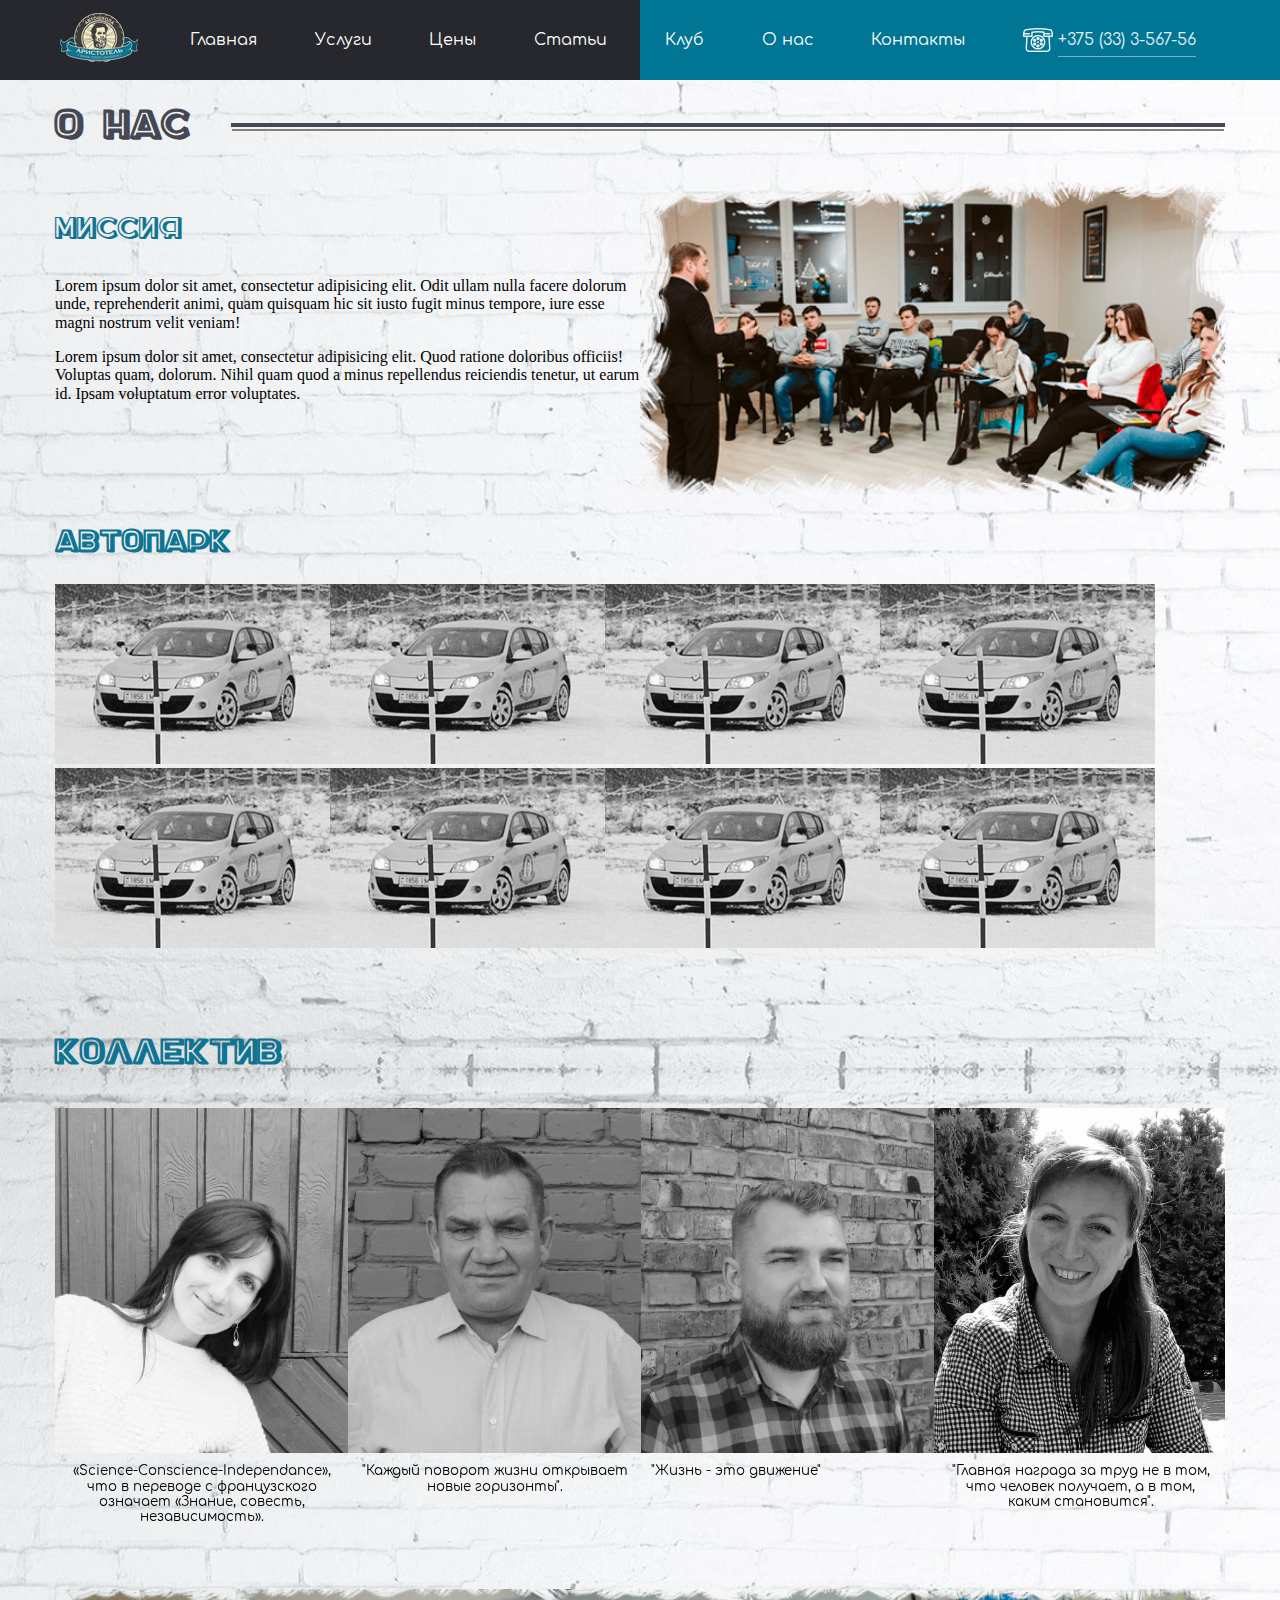
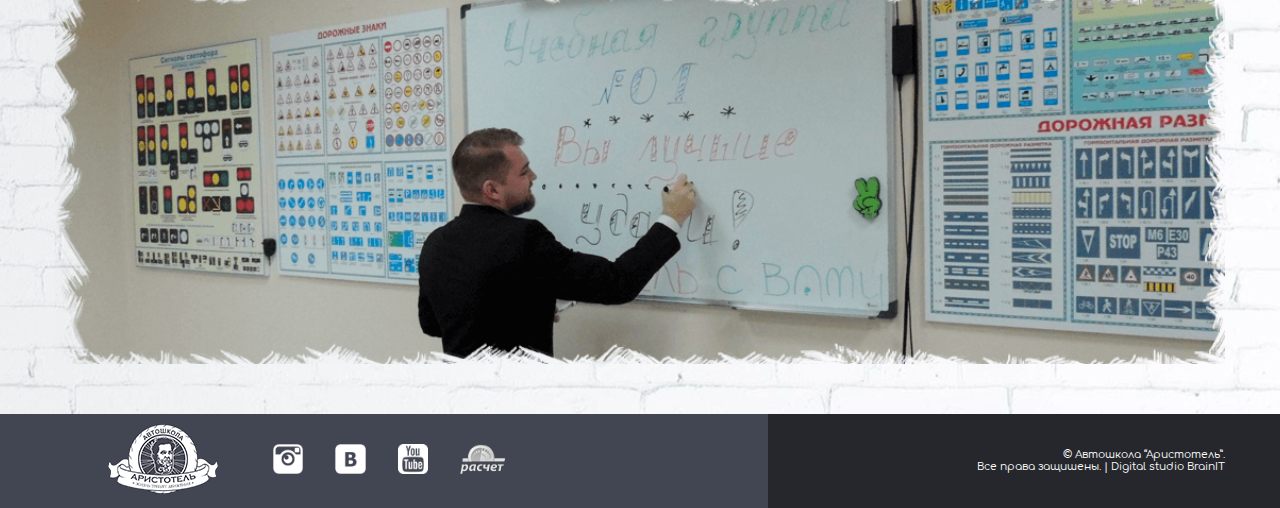
<file: about.html>
<!DOCTYPE html>
<html lang="en">
<head>
	<meta charset="UTF-8">
	<meta name="viewport" content="width=device-width, initial-scale=1.0">
	<title>Aristotel</title>
	<link rel="shortcut icon" href="img/aristotellogo.png" type="image/png">
	<link rel="stylesheet" href="style/normalize.css">
	<link rel="stylesheet" href="style/slick.css">
	<link rel="stylesheet" href="style/slick-theme.css">
	<link rel="stylesheet" href="style/style.css">
	<link rel="stylesheet" href="dist/css/lightbox.css">
	<link rel="stylesheet" href="font-awesome-4.7.0/css/font-awesome.min.css">
</head>
<body>
	<main>
	<div id="fade" class="black-overlay"></div>
	<div class="main-page">
		<header class="big_menu">
			<nav class="container page_main_width back_main">
				<div class="logo">
					<a href="index.html" class="menu"><img src="img/logosmall.png" alt="#"></a>
				</div>
				<div class="navigation">
					<ul>
						<li>
							<a href="index.html" class="menu active">Главная</a>
						</li>
						<li>
							<a href="#" class="menu">Услуги</a>
						</li>
						<li>
							<a href="#" class="menu">Цены</a>
						</li>
						<li>
							<a href="articles.html" class="menu">Статьи</a>
						</li>
						<li>
							<a href="club.html" class="menu">Клуб</a>
						</li>
						<li>
							<a href="about.html" class="menu">О нас</a>
						</li>
						<li>
							<a href="contacts.html" class="menu">Контакты</a>
						</li>
						<div class="navigation_info">
							<img src="img/phone-header.png" alt="">
							<p>
								<a href="tel:+37533356756">+375 (33) 3-567-56</a>
							</p>
						</div>
					</ul>
				</div>
				<div id="navigation_burger">
					<span></span>
					<span></span>
					<span></span>
					<span></span>
				</div>
			</nav>
			<div class="mobile_menu">
				<nav>
					<ul>
						<li>
							<img src="img/brush.png" alt="">
							<a href="index.html" class="menu">Главная</a>
						</li>
						<li>
							<img src="img/brush.png" alt="">
							<a href="#" class="menu">Услуги</a>
						</li>
						<li>
							<img src="img/brush.png" alt="">
							<a href="#" class="menu">Цены</a>
						</li>
						<li>
							<img src="img/brush.png" alt="">
							<a href="articles.html" class="menu">Статьи</a>
						</li>
						<li>
							<img src="img/brush.png" alt="">
							<a href="club.html" class="menu">Клуб</a>
						</li>
						<li>
							<img src="img/brush.png" alt="">
							<a href="about.html" class="menu">О нас</a>
						</li>
						<li>
							<img src="img/brush.png" alt="">
							<a href="contacts.html" class="menu">Контакты</a>
						</li>
					</ul>
				</nav>
			</div>
		</header>
	</div>
	<section class="main_section">
		<div class="page_main_width">
			<div class="header_main">
				<h2>О нас</h2>
			</div>
			<div class="aboutus">
				<div class="aboutus_info">
					<div class="aboutus_info_p">
						<p>миссия</p>
					</div>
					<p>Lorem ipsum dolor sit amet, consectetur adipisicing elit. Odit ullam nulla facere dolorum unde, reprehenderit animi, quam quisquam hic sit iusto fugit minus tempore, iure esse magni nostrum velit veniam!</p>
					<p>Lorem ipsum dolor sit amet, consectetur adipisicing elit. Quod ratione doloribus officiis! Voluptas quam, dolorum. Nihil quam quod a minus repellendus reiciendis tenetur, ut earum id. Ipsam voluptatum error voluptates.</p>
				</div>
				<div class="aboutus_img">
					<img src="img/teach1.png" alt="">
				</div>
			</div>
			<div class="main_autopark_section">
				<h2>автопарк</h2>
				<div class="flex_box_autopark">
					<div class="autopark_section">
						<div class="autopark">
							<div class="autopark_img_style">
								<img src="img/aboutcar.png" alt="">
								<div class="auto_information">
									<p class="auto_information_p1">
										<span class="auto_information_p1_black">
											renault megame 3
										</span>
										<span class="auto_information_p1_white">
											2017 год выпуска
										</span>
									</p>
								</div>
							</div>
						</div>
						<div class="autopark">
							<div class="autopark_img_style">
								<img src="img/aboutcar.png" alt="">
								<div class="auto_information">
									<p class="auto_information_p1">
										<span class="auto_information_p1_black">
											renault megame 3
										</span>
										<span class="auto_information_p1_white">
											2017 год выпуска
										</span>
									</p>
								</div>
							</div>
						</div>
						<div class="autopark">
							<div class="autopark_img_style">
								<img src="img/aboutcar.png" alt="">
								<div class="auto_information">
									<p class="auto_information_p1">
										<span class="auto_information_p1_black">
											renault megame 3
										</span>
										<span class="auto_information_p1_white">
											2017 год выпуска
										</span>
									</p>
								</div>
							</div>
						</div>
						<div class="autopark">
							<div class="autopark_img_style">
								<img src="img/aboutcar.png" alt="">
								<div class="auto_information">
									<p class="auto_information_p1">
										<span class="auto_information_p1_black">
											renault megame 3
										</span>
										<span class="auto_information_p1_white">
											2017 год выпуска
										</span>
									</p>
								</div>
							</div>
						</div>
						<div class="autopark">
							<div class="autopark_img_style">
								<img src="img/aboutcar.png" alt="">
								<div class="auto_information">
									<p class="auto_information_p1">
										<span class="auto_information_p1_black">
											renault megame 3
										</span>
										<span class="auto_information_p1_white">
											2017 год выпуска
										</span>
									</p>
								</div>
							</div>
						</div>
						<div class="autopark">
							<div class="autopark_img_style">
								<img src="img/aboutcar.png" alt="">
								<div class="auto_information">
									<p class="auto_information_p1">
										<span class="auto_information_p1_black">
											renault megame 3
										</span>
										<span class="auto_information_p1_white">
											2017 год выпуска
										</span>
									</p>
								</div>
							</div>
						</div>
						<div class="autopark">
							<div class="autopark_img_style">
								<img src="img/aboutcar.png" alt="">
								<div class="auto_information">
									<p class="auto_information_p1">
										<span class="auto_information_p1_black">
											renault megame 3
										</span>
										<span class="auto_information_p1_white">
											2017 год выпуска
										</span>
									</p>
								</div>
							</div>
						</div>
						<div class="autopark">
							<div class="autopark_img_style">
								<img src="img/aboutcar.png" alt="">
								<div class="auto_information">
									<p class="auto_information_p1">
										<span class="auto_information_p1_black">
											renault megame 3
										</span>
										<span class="auto_information_p1_white">
											2017 год выпуска
										</span>
									</p>
								</div>
							</div>
						</div>
					</div>
				</div>
			</div>
			<div class="container_5_about">
				 <div class="back_wall_2">
					<div class="container_5_about_header">
						<h3>
							Коллектив
						</h3>
					</div>
						<div class="your-class page_main_width">
							<div class="hover_effect_1">
								<div class="img_team_1">
									<img src="img/1.jpg" alt="our_team_1">
								</div>
								<div class="info_teachers_1">
								<p class="hover_effect_text_a_1">«Science-Conscience-Independance», что в переводе с французского означает «Знание, совесть, независимость».</p>
								<p class="hover_effect_text_b_1">
								Главный бухгалтер <br> ВАЛЕНТИНА
								</p>
								</div>
							</div>
							<div class="hover_effect_1">
								<div class="img_team_1">
									<img src="img/2.jpg" alt="our_team">
								</div>
								<div class="info_teachers_1">
								<p class="hover_effect_text_a_1">
								"Каждый поворот жизни открывает новые горизонты".</p>
								<p class="hover_effect_text_b_1">
								Инструктор по вождению <br> АЛЕКСАНДР
								</p>
								</div>
							</div>
							<div class="hover_effect_1">
								<div class="img_team_1">
									<img src="img/5.jpg" alt="our_team">
								</div>
								<div class="info_teachers_1">
								<p class="hover_effect_text_a_1">
								"Жизнь - это движение"</p>
								<p class="hover_effect_text_b_1">
								Преподаватель <br> ЕВГЕНИЙ
								</p>
								</div>
							</div>
							<div class="hover_effect_1">
								<div class="img_team_1">
									<img src="img/6.jpg" alt="our_team">
								</div>
								<div class="info_teachers_1">
								<p class="hover_effect_text_a_1">
								"Главная награда за труд не в том, что человек получает, а в том, каким становится".</p>
								<p class="hover_effect_text_b_1">
								Преподаватель <br>НАТАЛИЯ
								</p>
								</div>
							</div>
							<div class="hover_effect_1">
								<div class="img_team_1">
									<img src="img/3.jpg" alt="our_team">
								</div>
								<div class="info_teachers_1">
								<p class="hover_effect_text_a_1">
								3</p>
								<p class="hover_effect_text_b_1">
								Преподаватель
								</p>
							</div>
							</div>
							<div class="hover_effect_1">
								<div class="img_team_1">
									<img src="img/4.jpg" alt="our_team">
								</div>
								<div class="info_teachers_1">
								<p class="hover_effect_text_a_1">
								4</p>
								<p class="hover_affect_text_b_1">
								Преподаватель
								</p>
								</div>
							</div>
						</div>
				</div>
			<div class="last_photo">
				<img src="img/teach2.png" alt="">
			</div>
		</div>
	</section>
	<footer>
		<nav class="footer_back page_main_width">
			<div class="footer_nav">
				<div class="logo_footer">
					<a href="#" class="menu"><img src="img/logofooter.png" alt="#"></a>
				</div>
				<div class="footer_logo">
					<ul>
						<li>
							<a href="https://www.instagram.com/school_aristotel/" class="menu_footer">
								<img src="img/insta.png" alt="">
							</a>
						</li>
						<li>
							<a href="https://vk.com/aristotelbrest" class="menu_footer">
								<img src="img/vk.png" alt="">
							</a>
						</li>
						<li>
							<a href="https://www.youtube.com/channel/UCWpyb1kbSRKRuY18dcWMhNw" class="menu_footer">
								<img src="img/youtube-logo.png" alt="">
							</a>
						</li>
						<li>
							<a class="button_erip">
								<img src="img/erip.png" alt="">
							</a>
						</li>
					</ul>
				</div>
			</div>
			<div class="copyright">
				<p>© Автошкола “Аристотель”.</p>
				<p>Все права защишены. | <a href="https://brain-it.by/">Digital studio BrainIT</a></p>
			</div>
		</nav>
	</footer>
	</main>
	<div id="fade" class="black-overlay_erip">
		<div class="erip_footer">
			<div class="page_erip_footer_form_block">
				<div class="erip_main_form">
					<a class="close-btn"><i class="fa fa-times fa-3x"></i></a>
					<h3>Информация о порядке оплаты через систему «Расчет»</h3>
					<p>	Оплатить услуги Частного унитарного предприятия по оказанию услуг «Аристотель» Вы можете через систему ”Расчет“ (ЕРИП) в любом удобном для Вас месте, в удобное для Вас время, в удобном для Вас пункте банковского обслуживания – интернет-банке, с помощью мобильного банкинга, инфокиоске, кассе банков, банкомате и т.д.</p>

					<p>Совершить оплату можно с использованием наличных денежных средств, электронных денег и банковских платежных карточек в пунктах банковского обслуживания банков, которые оказывают услуги по приему платежей, а также посредством инструментов дистанционного банковского обслуживания.</p>
					<p>ДЛЯ ПРОВЕДЕНИЯ ПЛАТЕЖА НЕОБХОДИМО:</p>
					<p>1.	Выбрать последовательно:
						<ul>
							<li>“Система “Расчет” (ЕРИП)</li>
							<li>г.Брест</li>
							<li>Образование и развитие</li>
							<li>Автошколы</li>
							<li>Автошкола Аристотель</li>
							<li>Выбрать услугу:</li>
							<li>Обучение</li>
							<li>Топливо</li>
							<li>Дополнительное занятие</li>
							<li>Автомобиль для экзамена</li>
							<li>Пересдача экзамена/зачета</li>
						</ul>
					</p>
					<p>2.	Для оплаты «Услуги» ввести Номер договора</p>
					<p>3.	Ввести сумму платежа (если не указана)</p>
					<p>4.	Проверить корректность информации</p>
					<p>5.	Совершить платеж.</p>
					<p>Если Вы осуществляете платеж в кассе банка, пожалуйста, сообщите кассиру о необходимости проведения платежа через систему ”Расчет“ (ЕРИП).</p>
				</div>
			</div>
		</div>
	</div>

<script type="text/javascript" src="js/jquery-3.0.0.min.js"></script>
<script src="https://api-maps.yandex.ru/2.1/?lang=ru_RU" type="text/javascript"></script>
<script type="text/javascript" src="js/slick.min.js"></script>
<script type="text/javascript" src="js/script.js"></script>
<script type="text/javascript" src="dist/js/lightbox.js"></script>

</body>
</html>
</file>
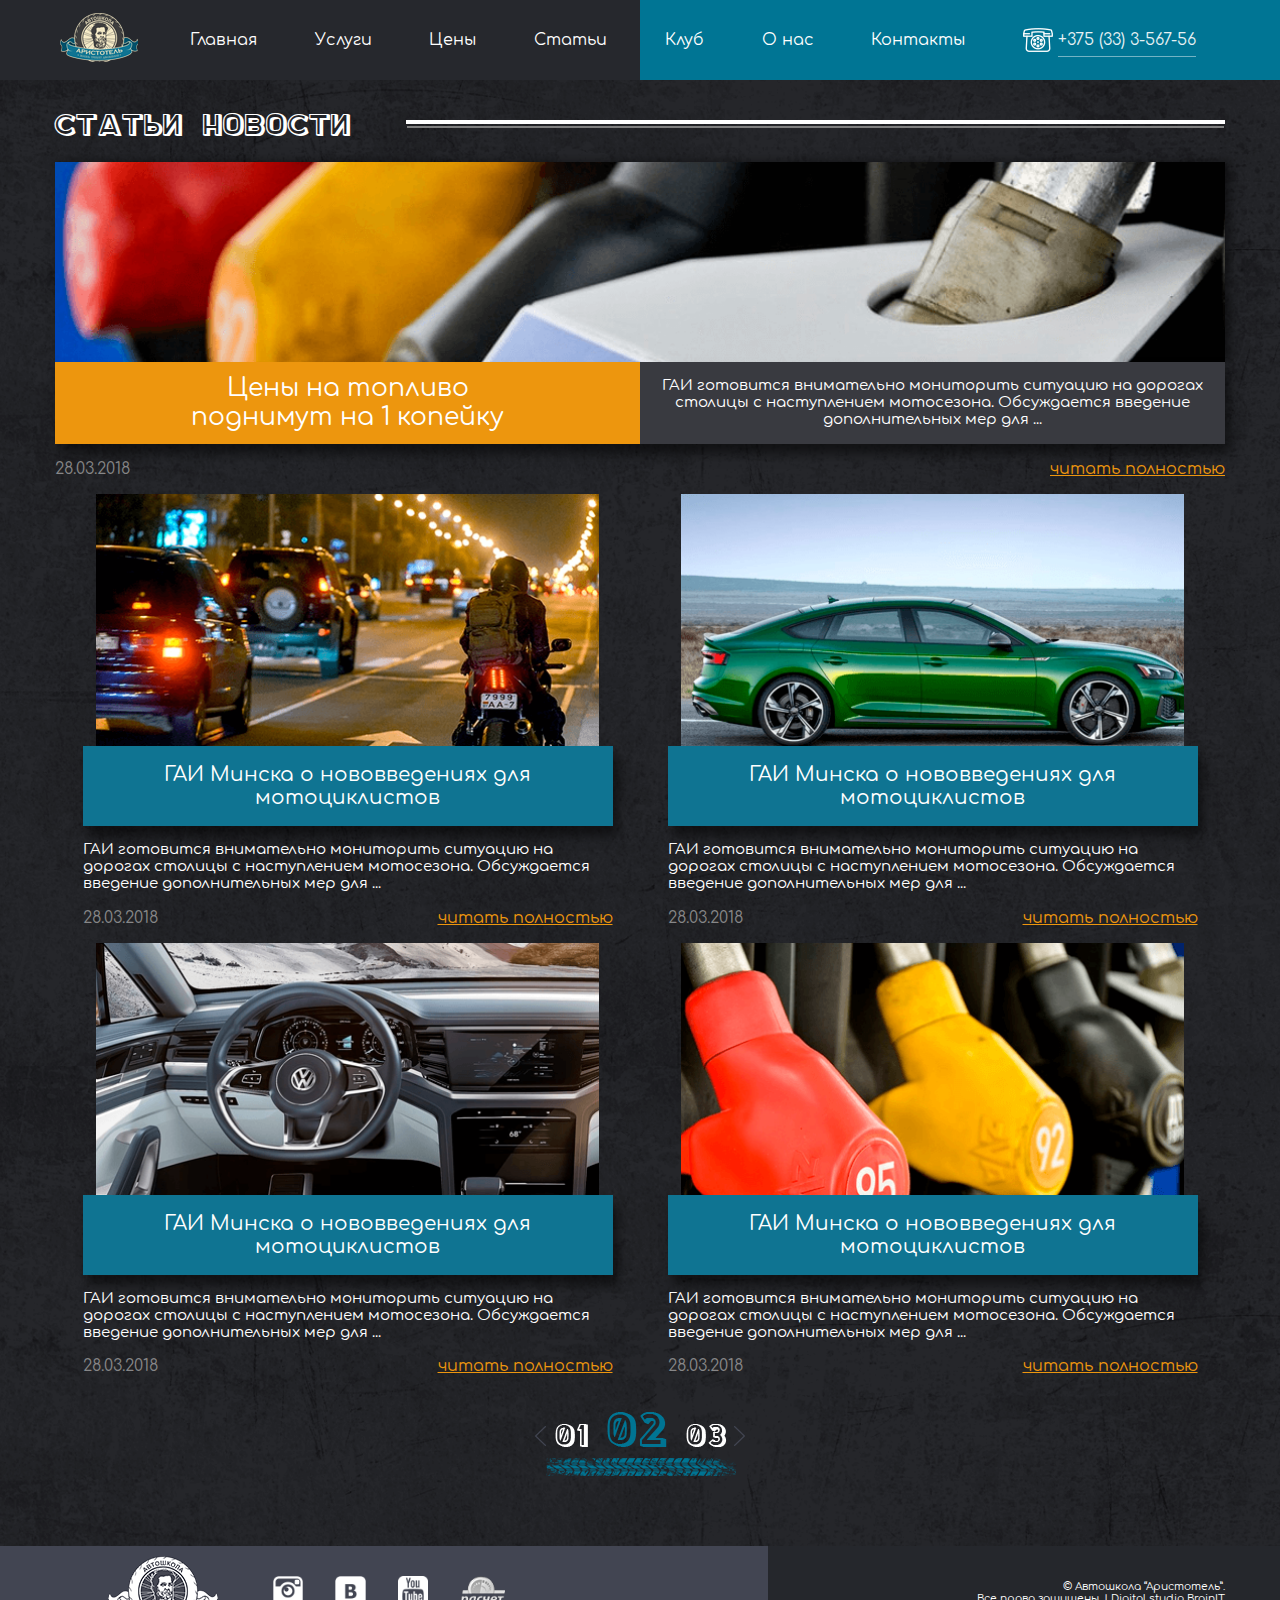
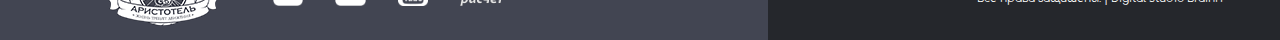
<file: articles.html>
<!DOCTYPE html>
<html lang="en">
<head>
	<meta charset="UTF-8">
	<meta name="viewport" content="width=device-width, initial-scale=1.0">
	<title>Aristotel</title>
	<link rel="shortcut icon" href="img/aristotellogo.png" type="image/png">
	<link rel="stylesheet" href="style/normalize.css">
	<link rel="stylesheet" href="style/style.css">
	<link rel="stylesheet" href="style/slick.css">
	<link rel="stylesheet" href="style/slick-theme.css">
	<link rel="stylesheet" href="dist/css/lightbox.css">
	<link rel="stylesheet" href="font-awesome-4.7.0/css/font-awesome.min.css">
</head>
<body>
	<main>
	<div id="fade" class="black-overlay"></div>
	<div class="main-page">
		<header class="big_menu">
			<nav class="container page_main_width back_main">
				<div class="logo">
					<a href="index.html" class="menu"><img src="img/logosmall.png" alt="#"></a>
				</div>
				<div class="navigation">
					<ul>
						<li>
							<a href="index.html" class="menu active">Главная</a>
						</li>
						<li>
							<a href="#" class="menu">Услуги</a>
						</li>
						<li>
							<a href="#" class="menu">Цены</a>
						</li>
						<li>
							<a href="articles.html" class="menu">Статьи</a>
						</li>
						<li>
							<a href="club.html" class="menu">Клуб</a>
						</li>
						<li>
							<a href="about.html" class="menu">О нас</a>
						</li>
						<li>
							<a href="contacts.html" class="menu">Контакты</a>
						</li>
						<div class="navigation_info">
							<img src="img/phone-header.png" alt="">
							<p>
								<a href="tel:+37533356756">+375 (33) 3-567-56</a>
							</p>
						</div>
					</ul>
				</div>
				<div id="navigation_burger">
					<span></span>
					<span></span>
					<span></span>
					<span></span>
				</div>
			</nav>
			<div class="mobile_menu">
				<nav>
					<ul>
						<li>
							<img src="img/brush.png" alt="">
							<a href="index.html" class="menu">Главная</a>
						</li>
						<li>
							<img src="img/brush.png" alt="">
							<a href="#" class="menu">Услуги</a>
						</li>
						<li>
							<img src="img/brush.png" alt="">
							<a href="#" class="menu">Цены</a>
						</li>
						<li>
							<img src="img/brush.png" alt="">
							<a href="articles.html" class="menu">Статьи</a>
						</li>
						<li>
							<img src="img/brush.png" alt="">
							<a href="club.html" class="menu">Клуб</a>
						</li>
						<li>
							<img src="img/brush.png" alt="">
							<a href="about.html" class="menu">О нас</a>
						</li>
						<li>
							<img src="img/brush.png" alt="">
							<a href="contacts.html" class="menu">Контакты</a>
						</li>
					</ul>
				</nav>
			</div>
		</header>
	</div>
	<section class="articles_main_page">
		<section class="articles_container page_main_width">
			<div class="header_articles_container">
				<div><h3><a href="articles.html">статьи</a></h3></div><div><h3><a href="articles.html">новости</a></h3></div>
			</div>
			<articles class="main_articles">
				<a href="bike.html">
					<div class="main_articles_img"></div>
					<div class="main_articles_block_description">
						<div class="yellow_block_desc">
							<p>Цены на топливо поднимут на 1 копейку</p>
						</div>
						<div class="blue_block_desc">
							<p>ГАИ готовится внимательно мониторить ситуацию на дорогах столицы с наступлением мотосезона. Обсуждается введение дополнительных мер для ...</p>
						</div>
					</div>
				</a>
				<div class="main_articles_information">
					<div class="main_articles_information_date">
						<p>28.03.2018</p>
					</div>
					<div class="main_articles_information_a">
						<p><a href="bike.html">читать полностью</a></p>
					</div>
				</div>
			</articles>
			<section class="articles_block_section">
				<articles class="articles_block">
					<a href="bike.html">
						<div class="articles_block_img">
							<img src="img/art_02.png" alt="">
						</div>
						<div class="articles_block_desc_main">
							<p>ГАИ Минска о нововведениях для мотоциклистов</p>
						</div>
					</a>
					<div class="articles_block_desc">
						<div class="articles_block_description_small">
							<p>ГАИ готовится внимательно мониторить ситуацию на дорогах столицы с наступлением мотосезона. Обсуждается введение дополнительных мер для ...</p>
						</div>
					</div>
					<div class="main_articles_information">
						<div class="main_articles_information_date">
							<p>28.03.2018</p>
						</div>
						<div class="main_articles_information_a">
							<p><a href="bike.html">читать полностью</a></p>
						</div>
					</div>
				</articles>
				<articles class="articles_block">
					<a href="bike.html">
						<div class="articles_block_img">
							<img src="img/art_03.png" alt="">
						</div>
						<div class="articles_block_desc_main">
							<p>ГАИ Минска о нововведениях для мотоциклистов</p>
						</div>
					</a>
					<div class="articles_block_desc">
						<div class="articles_block_description_small">
							<p>ГАИ готовится внимательно мониторить ситуацию на дорогах столицы с наступлением мотосезона. Обсуждается введение дополнительных мер для ...</p>
						</div>
					</div>
					<div class="main_articles_information">
						<div class="main_articles_information_date">
							<p>28.03.2018</p>
						</div>
						<div class="main_articles_information_a">
							<p><a href="bike.html">читать полностью</a></p>
						</div>
					</div>
				</articles>
				<articles class="articles_block">
					<a href="bike.html">
					<div class="articles_block_img">
						<img src="img/art_04.png" alt="">
					</div>
					<div class="articles_block_desc_main">
						<p>ГАИ Минска о нововведениях для мотоциклистов</p>
					</div>
					</a>
					<div class="articles_block_desc">
						<div class="articles_block_description_small">
							<p>ГАИ готовится внимательно мониторить ситуацию на дорогах столицы с наступлением мотосезона. Обсуждается введение дополнительных мер для ...</p>
						</div>
					</div>
					<div class="main_articles_information">
						<div class="main_articles_information_date">
							<p>28.03.2018</p>
						</div>
						<div class="main_articles_information_a">
							<p><a href="bike.html">читать полностью</a></p>
						</div>
					</div>
				</articles>
				<articles class="articles_block">
					<a href="bike.html">
					<div class="articles_block_img">
						<img src="img/art_05.png" alt="">
					</div>
					<div class="articles_block_desc_main">
						<p>ГАИ Минска о нововведениях для мотоциклистов</p>
					</div>
					</a>
					<div class="articles_block_desc">
						<div class="articles_block_description_small">
							<p>ГАИ готовится внимательно мониторить ситуацию на дорогах столицы с наступлением мотосезона. Обсуждается введение дополнительных мер для ...</p>
						</div>
					</div>
					<div class="main_articles_information">
						<div class="main_articles_information_date">
							<p>28.03.2018</p>
						</div>
						<div class="main_articles_information_a">
							<p><a href="bike.html">читать полностью</a></p>
						</div>
					</div>
				</articles>
			</section>
			<div class="articles_pagination">
				<img src="img/pagin.png" alt="">
			</div>
		</section>
	</section>
	<footer>
		<nav class="footer_back page_main_width">
			<div class="footer_nav">
				<div class="logo_footer">
					<a href="#" class="menu"><img src="img/logofooter.png" alt="#"></a>
				</div>
				<div class="footer_logo">
					<ul>
						<li>
							<a href="https://www.instagram.com/school_aristotel/" class="menu_footer">
								<img src="img/insta.png" alt="">
							</a>
						</li>
						<li>
							<a href="https://vk.com/aristotelbrest" class="menu_footer">
								<img src="img/vk.png" alt="">
							</a>
						</li>
						<li>
							<a href="https://www.youtube.com/channel/UCWpyb1kbSRKRuY18dcWMhNw" class="menu_footer">
								<img src="img/youtube-logo.png" alt="">
							</a>
						</li>
						<li>
							<a class="button_erip">
								<img src="img/erip.png" alt="">
							</a>
						</li>
					</ul>
				</div>
			</div>
			<div class="copyright">
				<p>© Автошкола “Аристотель”.</p>
				<p>Все права защишены. | <a href="https://brain-it.by/">Digital studio BrainIT</a></p>
			</div>
		</nav>
	</footer>
	</main>
	<div id="fade" class="black-overlay_erip">
		<div class="erip_footer">
			<div class="page_erip_footer_form_block">
				<div class="erip_main_form">
					<a class="close-btn"><i class="fa fa-times fa-3x"></i></a>
					<h3>Информация о порядке оплаты через систему «Расчет»</h3>
					<p>	Оплатить услуги Частного унитарного предприятия по оказанию услуг «Аристотель» Вы можете через систему ”Расчет“ (ЕРИП) в любом удобном для Вас месте, в удобное для Вас время, в удобном для Вас пункте банковского обслуживания – интернет-банке, с помощью мобильного банкинга, инфокиоске, кассе банков, банкомате и т.д.</p>

					<p>Совершить оплату можно с использованием наличных денежных средств, электронных денег и банковских платежных карточек в пунктах банковского обслуживания банков, которые оказывают услуги по приему платежей, а также посредством инструментов дистанционного банковского обслуживания.</p>
					<p>ДЛЯ ПРОВЕДЕНИЯ ПЛАТЕЖА НЕОБХОДИМО:</p>
					<p>1.	Выбрать последовательно:
						<ul>
							<li>“Система “Расчет” (ЕРИП)</li>
							<li>г.Брест</li>
							<li>Образование и развитие</li>
							<li>Автошколы</li>
							<li>Автошкола Аристотель</li>
							<li>Выбрать услугу:</li>
							<ul>
								<li>Обучение</li>
								<li>Топливо</li>
								<li>Дополнительное занятие</li>
								<li>Автомобиль для экзамена</li>
								<li>Пересдача экзамена/зачета</li>
							</ul>
						</ul>
					</p>
					<p>2.	Для оплаты «Услуги» ввести Номер договора</p>
					<p>3.	Ввести сумму платежа (если не указана)</p>
					<p>4.	Проверить корректность информации</p>
					<p>5.	Совершить платеж.</p>
					<p>Если Вы осуществляете платеж в кассе банка, пожалуйста, сообщите кассиру о необходимости проведения платежа через систему ”Расчет“ (ЕРИП).</p>
				</div>
			</div>
		</div>
	</div>
<script type="text/javascript" src="js/jquery-3.0.0.min.js"></script>
<script src="https://api-maps.yandex.ru/2.1/?lang=ru_RU" type="text/javascript"></script>
<script type="text/javascript" src="js/slick.min.js"></script>
<script type="text/javascript" src="js/script.js"></script>
<script type="text/javascript" src="dist/js/lightbox.js"></script>

</body>
</html>
</file>
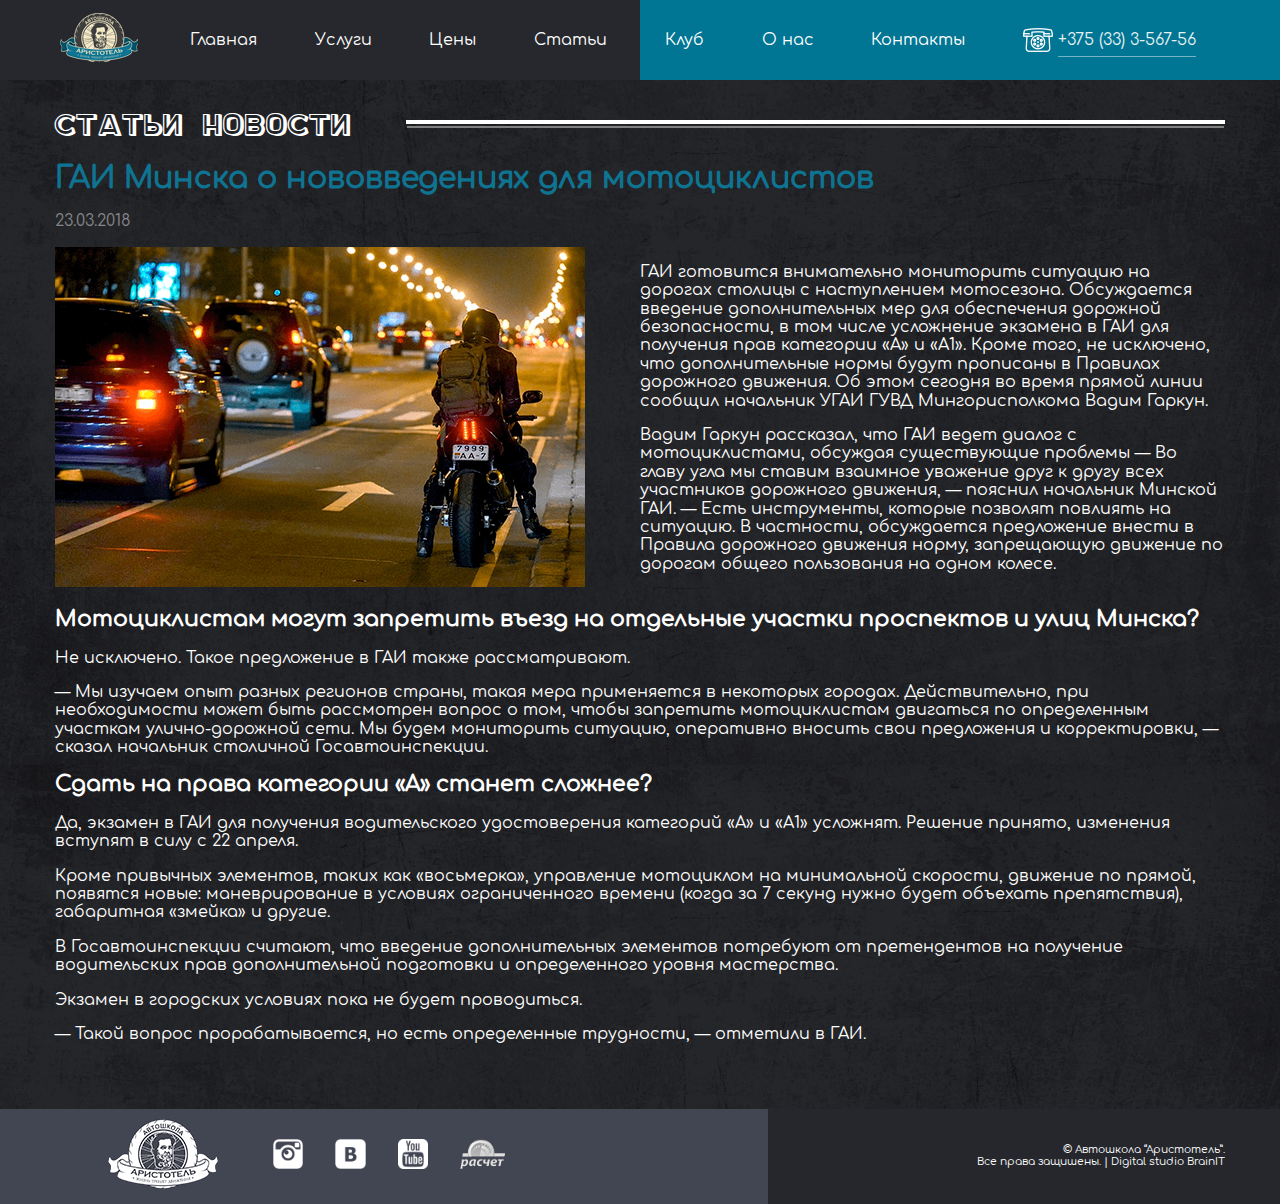
<file: bike.html>
<!DOCTYPE html>
<html lang="en">
<head>
	<meta charset="UTF-8">
	<meta name="viewport" content="width=device-width, initial-scale=1.0">
	<title>Aristotel</title>
	<link rel="shortcut icon" href="img/aristotellogo.png" type="image/png">
	<link rel="stylesheet" href="style/normalize.css">
	<link rel="stylesheet" href="style/slick.css">
	<link rel="stylesheet" href="style/slick-theme.css">
	<link rel="stylesheet" href="style/style.css">
	<link rel="stylesheet" href="dist/css/lightbox.css">
	<link rel="stylesheet" href="font-awesome-4.7.0/css/font-awesome.min.css">
</head>
<body>
	<main>
	<div id="fade" class="black-overlay"></div>
	<div class="main-page">
		<header class="big_menu">
			<nav class="container page_main_width back_main">
				<div class="logo">
					<a href="index.html" class="menu"><img src="img/logosmall.png" alt="#"></a>
				</div>
				<div class="navigation">
					<ul>
						<li>
							<a href="index.html" class="menu active">Главная</a>
						</li>
						<li>
							<a href="#" class="menu">Услуги</a>
						</li>
						<li>
							<a href="#" class="menu">Цены</a>
						</li>
						<li>
							<a href="articles.html" class="menu">Статьи</a>
						</li>
						<li>
							<a href="club.html" class="menu">Клуб</a>
						</li>
						<li>
							<a href="about.html" class="menu">О нас</a>
						</li>
						<li>
							<a href="contacts.html" class="menu">Контакты</a>
						</li>
						<div class="navigation_info">
							<img src="img/phone-header.png" alt="">
							<p>
								<a href="tel:+37533356756">+375 (33) 3-567-56</a>
							</p>
						</div>
					</ul>
				</div>
				<div id="navigation_burger">
					<span></span>
					<span></span>
					<span></span>
					<span></span>
				</div>
			</nav>
			<div class="mobile_menu">
				<nav>
					<ul>
						<li>
							<img src="img/brush.png" alt="">
							<a href="index.html" class="menu">Главная</a>
						</li>
						<li>
							<img src="img/brush.png" alt="">
							<a href="#" class="menu">Услуги</a>
						</li>
						<li>
							<img src="img/brush.png" alt="">
							<a href="#" class="menu">Цены</a>
						</li>
						<li>
							<img src="img/brush.png" alt="">
							<a href="articles.html" class="menu">Статьи</a>
						</li>
						<li>
							<img src="img/brush.png" alt="">
							<a href="club.html" class="menu">Клуб</a>
						</li>
						<li>
							<img src="img/brush.png" alt="">
							<a href="about.html" class="menu">О нас</a>
						</li>
						<li>
							<img src="img/brush.png" alt="">
							<a href="contacts.html" class="menu">Контакты</a>
						</li>
					</ul>
				</nav>
			</div>
		</header>
	</div>
	<section class="articles_main_page">
		<section class="articles_container page_main_width">
			<div class="header_articles_container">
				<div><h3><a href="articles.html">статьи</a></h3></div><div><h3><a href="articles.html">новости</a></h3></div>
			</div>
			<articles class="full_articles_page">
				<div class="header_full_articles">
					<h3>ГАИ Минска о нововведениях для мотоциклистов</h3>
					<p>23.03.2018</p>
				</div>
				<div class="full_articles_page_block_01">
					<div class="full_articles_page_gallery">
						<img src="img/art_bike.png" alt="">
					</div>
					<div class="full_articles_page_text">
						<p>ГАИ готовится внимательно мониторить ситуацию на дорогах столицы с наступлением мотосезона. Обсуждается введение дополнительных мер для обеспечения дорожной безопасности, в том числе усложнение экзамена в ГАИ для получения прав категории «А» и «А1». Кроме того, не исключено, что дополнительные нормы будут прописаны в Правилах дорожного движения. Об этом сегодня во время прямой линии сообщил начальник УГАИ ГУВД Мингорисполкома Вадим Гаркун.</p>
						<p>Вадим Гаркун рассказал, что ГАИ ведет диалог с мотоциклистами, обсуждая существующие проблемы
						— Во главу угла мы ставим взаимное уважение друг к другу всех участников дорожного движения, — пояснил начальник Минской ГАИ. — Есть инструменты, которые позволят повлиять на ситуацию. В частности, обсуждается предложение внести в Правила дорожного движения норму, запрещающую движение по дорогам общего пользования на одном колесе.</p>
				</div>
				</div>
				<div class="full_articles_page_text_large">
					<p><strong>Мотоциклистам могут запретить въезд на отдельные участки проспектов и улиц Минска?</strong></p>

					<p>Не исключено. Такое предложение в ГАИ также рассматривают.</p>

					<p>— Мы изучаем опыт разных регионов страны, такая мера применяется в некоторых городах. Действительно, при необходимости может быть рассмотрен вопрос о том, чтобы запретить мотоциклистам двигаться по определенным участкам улично-дорожной сети. Мы будем мониторить ситуацию, оперативно вносить свои предложения и корректировки, — сказал начальник столичной Госавтоинспекции.</p>

					<p><strong>Сдать на права категории «А» станет сложнее?</strong></p>

					<p>Да, экзамен в ГАИ для получения водительского удостоверения категорий «А» и «А1» усложнят. Решение принято, изменения вступят в силу с 22 апреля.</p>

					<p>Кроме привычных элементов, таких как «восьмерка», управление мотоциклом на минимальной скорости, движение по прямой, появятся новые: маневрирование в условиях ограниченного времени (когда за 7 секунд нужно будет объехать препятствия), габаритная «змейка» и другие.</p>

					<p>В Госавтоинспекции считают, что введение дополнительных элементов потребуют от претендентов на получение водительских прав дополнительной подготовки и определенного уровня мастерства.</p>

					<p>Экзамен в городских условиях пока не будет проводиться.</p>

					<p>— Такой вопрос прорабатывается, но есть определенные трудности, — отметили в ГАИ.</p>
				</div>
			</articles>
		</section>
	</section>
	<footer>
		<nav class="footer_back page_main_width">
			<div class="footer_nav">
				<div class="logo_footer">
					<a href="#" class="menu"><img src="img/logofooter.png" alt="#"></a>
				</div>
				<div class="footer_logo">
					<ul>
						<li>
							<a href="https://www.instagram.com/school_aristotel/" class="menu_footer">
								<img src="img/insta.png" alt="">
							</a>
						</li>
						<li>
							<a href="https://vk.com/aristotelbrest" class="menu_footer">
								<img src="img/vk.png" alt="">
							</a>
						</li>
						<li>
							<a href="https://www.youtube.com/channel/UCWpyb1kbSRKRuY18dcWMhNw" class="menu_footer">
								<img src="img/youtube-logo.png" alt="">
							</a>
						</li>
						<li>
							<a class="button_erip">
								<img src="img/erip.png" alt="">
							</a>
						</li>
					</ul>
				</div>
			</div>
			<div class="copyright">
				<p>© Автошкола “Аристотель”.</p>
				<p>Все права защишены. | <a href="https://brain-it.by/">Digital studio BrainIT</a></p>
			</div>
		</nav>
	</footer>
	</main>
<script type="text/javascript" src="js/jquery-3.0.0.min.js"></script>
<script src="https://api-maps.yandex.ru/2.1/?lang=ru_RU" type="text/javascript"></script>
<script type="text/javascript" src="js/slick.min.js"></script>
<script type="text/javascript" src="js/script.js"></script>
<script type="text/javascript" src="dist/js/lightbox.js"></script>

</body>
</html>
</file>
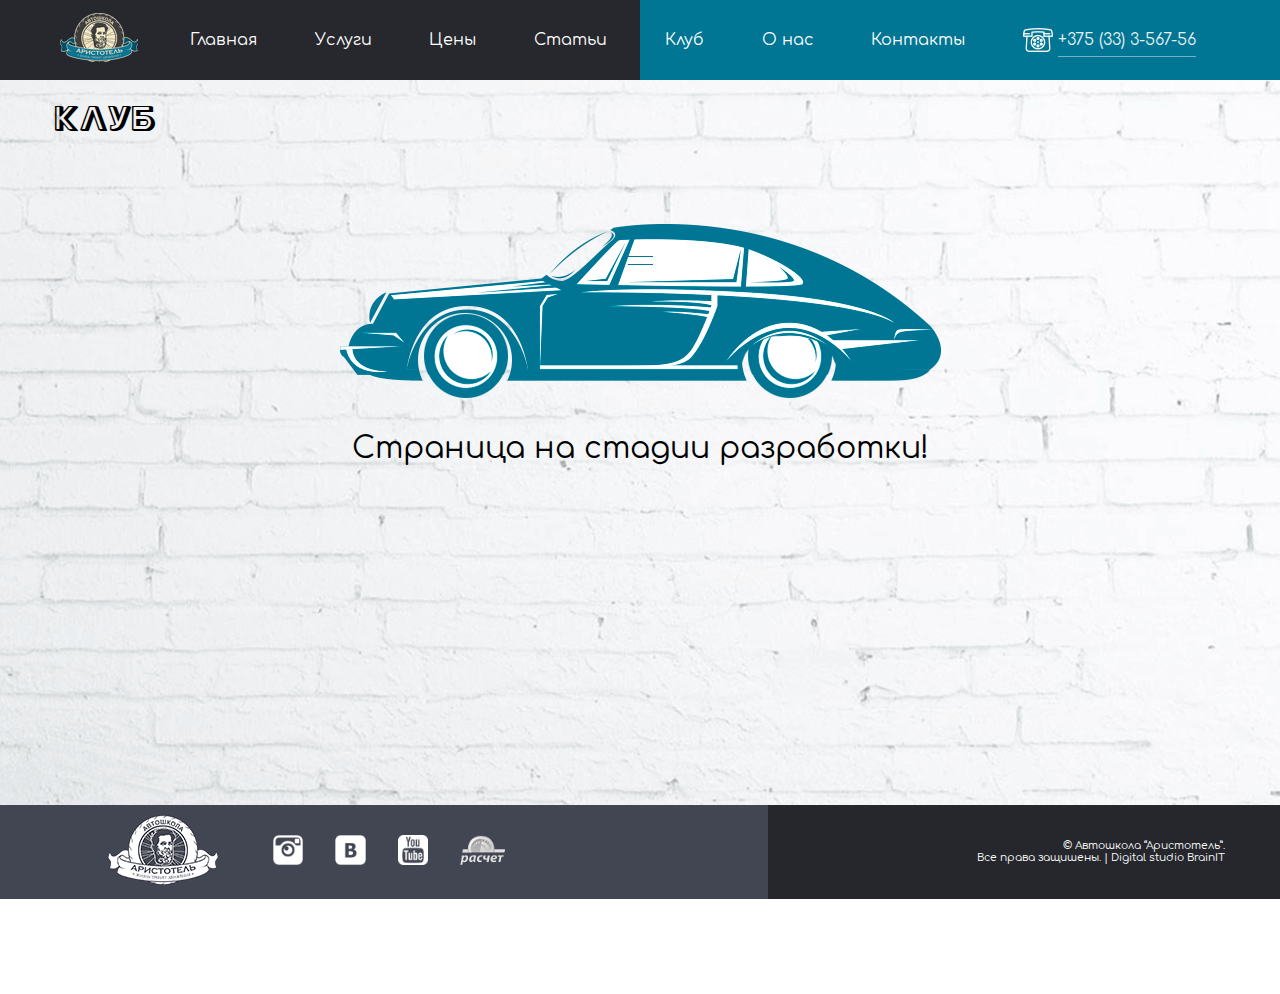
<file: club.html>
<!DOCTYPE html>
<html lang="en">
<head>
	<meta charset="UTF-8">
	<meta name="viewport" content="width=device-width, initial-scale=1.0">
	<title>Aristotel</title>
	<link rel="shortcut icon" href="img/aristotellogo.png" type="image/png">
	<link rel="stylesheet" href="style/normalize.css">
	<link rel="stylesheet" href="style/slick.css">
	<link rel="stylesheet" href="style/slick-theme.css">
	<link rel="stylesheet" href="style/style.css">
	<link rel="stylesheet" href="dist/css/lightbox.css">
	<link rel="stylesheet" href="font-awesome-4.7.0/css/font-awesome.min.css">
</head>
<body>
	<main>
	<div id="fade" class="black-overlay"></div>
	<div class="main-page">
		<header class="big_menu">
			<nav class="container page_main_width back_main">
				<div class="logo">
					<a href="index.html" class="menu"><img src="img/logosmall.png" alt="#"></a>
				</div>
				<div class="navigation">
					<ul>
						<li>
							<a href="index.html" class="menu active">Главная</a>
						</li>
						<li>
							<a href="#" class="menu">Услуги</a>
						</li>
						<li>
							<a href="#" class="menu">Цены</a>
						</li>
						<li>
							<a href="articles.html" class="menu">Статьи</a>
						</li>
						<li>
							<a href="club.html" class="menu">Клуб</a>
						</li>
						<li>
							<a href="about.html" class="menu">О нас</a>
						</li>
						<li>
							<a href="contacts.html" class="menu">Контакты</a>
						</li>
						<div class="navigation_info">
							<img src="img/phone-header.png" alt="">
							<p>
								<a href="tel:+37533356756">+375 (33) 3-567-56</a>
							</p>
						</div>
					</ul>
				</div>
				<div id="navigation_burger">
					<span></span>
					<span></span>
					<span></span>
					<span></span>
				</div>
			</nav>
			<div class="mobile_menu">
				<nav>
					<ul>
						<li>
							<img src="img/brush.png" alt="">
							<a href="index.html" class="menu">Главная</a>
						</li>
						<li>
							<img src="img/brush.png" alt="">
							<a href="#" class="menu">Услуги</a>
						</li>
						<li>
							<img src="img/brush.png" alt="">
							<a href="#" class="menu">Цены</a>
						</li>
						<li>
							<img src="img/brush.png" alt="">
							<a href="articles.html" class="menu">Статьи</a>
						</li>
						<li>
							<img src="img/brush.png" alt="">
							<a href="club.html" class="menu">Клуб</a>
						</li>
						<li>
							<img src="img/brush.png" alt="">
							<a href="about.html" class="menu">О нас</a>
						</li>
						<li>
							<img src="img/brush.png" alt="">
							<a href="contacts.html" class="menu">Контакты</a>
						</li>
					</ul>
				</nav>
			</div>
		</header>
	</div>
	<section class="club_main_page">
		<div class="page_main_width club_wall">
			<div class="club_header">
				<h3>Клуб</h3>
			</div>
			<div class="car_p_block">
				<div class="club_car">
					<img src="img/klub_car.png" alt="">
					<div class="car_wheel">
						<img src="img/wheel_car.png" alt="">
					</div>
					<div class="car_wheel2">
						<img src="img/wheel_car.png" alt="">
					</div>
					<div class="strike strike1"></div>
					<div class="strike strike2"></div>
					<div class="strike strike3"></div>
					<div class="strike strike4"></div>
					<div class="strike strike5"></div>
					<div class="strike strike6"></div>
				</div>
				<div class="club_car_p">
					<p>
						Страница на стадии разработки!
					</p>
				</div>
			</div>
		</div>
	</section>
	<footer>
		<nav class="footer_back page_main_width">
			<div class="footer_nav">
				<div class="logo_footer">
					<a href="#" class="menu"><img src="img/logofooter.png" alt="#"></a>
				</div>
				<div class="footer_logo">
					<ul>
						<li>
							<a href="https://www.instagram.com/school_aristotel/" class="menu_footer">
								<img src="img/insta.png" alt="">
							</a>
						</li>
						<li>
							<a href="https://vk.com/aristotelbrest" class="menu_footer">
								<img src="img/vk.png" alt="">
							</a>
						</li>
						<li>
							<a href="https://www.youtube.com/channel/UCWpyb1kbSRKRuY18dcWMhNw" class="menu_footer">
								<img src="img/youtube-logo.png" alt="">
							</a>
						</li>
						<li>
							<a class="button_erip">
								<img src="img/erip.png" alt="">
							</a>
						</li>
					</ul>
				</div>
			</div>
			<div class="copyright">
				<p>© Автошкола “Аристотель”.</p>
				<p>Все права защишены. | <a href="https://brain-it.by/">Digital studio BrainIT</a></p>
			</div>
		</nav>
	</footer>
	</main>
	<div id="fade" class="black-overlay_erip">
		<div class="erip_footer">
			<div class="page_erip_footer_form_block">
				<div class="erip_main_form">
					<a class="close-btn"><i class="fa fa-times fa-3x"></i></a>
					<h3>Информация о порядке оплаты через систему «Расчет»</h3>
					<p>	Оплатить услуги Частного унитарного предприятия по оказанию услуг «Аристотель» Вы можете через систему ”Расчет“ (ЕРИП) в любом удобном для Вас месте, в удобное для Вас время, в удобном для Вас пункте банковского обслуживания – интернет-банке, с помощью мобильного банкинга, инфокиоске, кассе банков, банкомате и т.д.</p>

					<p>Совершить оплату можно с использованием наличных денежных средств, электронных денег и банковских платежных карточек в пунктах банковского обслуживания банков, которые оказывают услуги по приему платежей, а также посредством инструментов дистанционного банковского обслуживания.</p>
					<p>ДЛЯ ПРОВЕДЕНИЯ ПЛАТЕЖА НЕОБХОДИМО:</p>
					<p>1.	Выбрать последовательно:
						<ul>
							<li>“Система “Расчет” (ЕРИП)</li>
							<li>г.Брест</li>
							<li>Образование и развитие</li>
							<li>Автошколы</li>
							<li>Автошкола Аристотель</li>
							<li>Выбрать услугу:</li>
							<ul>
								<li>Обучение</li>
								<li>Топливо</li>
								<li>Дополнительное занятие</li>
								<li>Автомобиль для экзамена</li>
								<li>Пересдача экзамена/зачета</li>
							</ul>
						</ul>
					</p>
					<p>2.	Для оплаты «Услуги» ввести Номер договора</p>
					<p>3.	Ввести сумму платежа (если не указана)</p>
					<p>4.	Проверить корректность информации</p>
					<p>5.	Совершить платеж.</p>
					<p>Если Вы осуществляете платеж в кассе банка, пожалуйста, сообщите кассиру о необходимости проведения платежа через систему ”Расчет“ (ЕРИП).</p>
				</div>
			</div>
		</div>
	</div>
<script type="text/javascript" src="js/jquery-3.0.0.min.js"></script>
<script src="https://api-maps.yandex.ru/2.1/?lang=ru_RU" type="text/javascript"></script>
<script type="text/javascript" src="js/slick.min.js"></script>
<script type="text/javascript" src="js/script.js"></script>
<script type="text/javascript" src="dist/js/lightbox.js"></script>

</body>
</html>
</file>
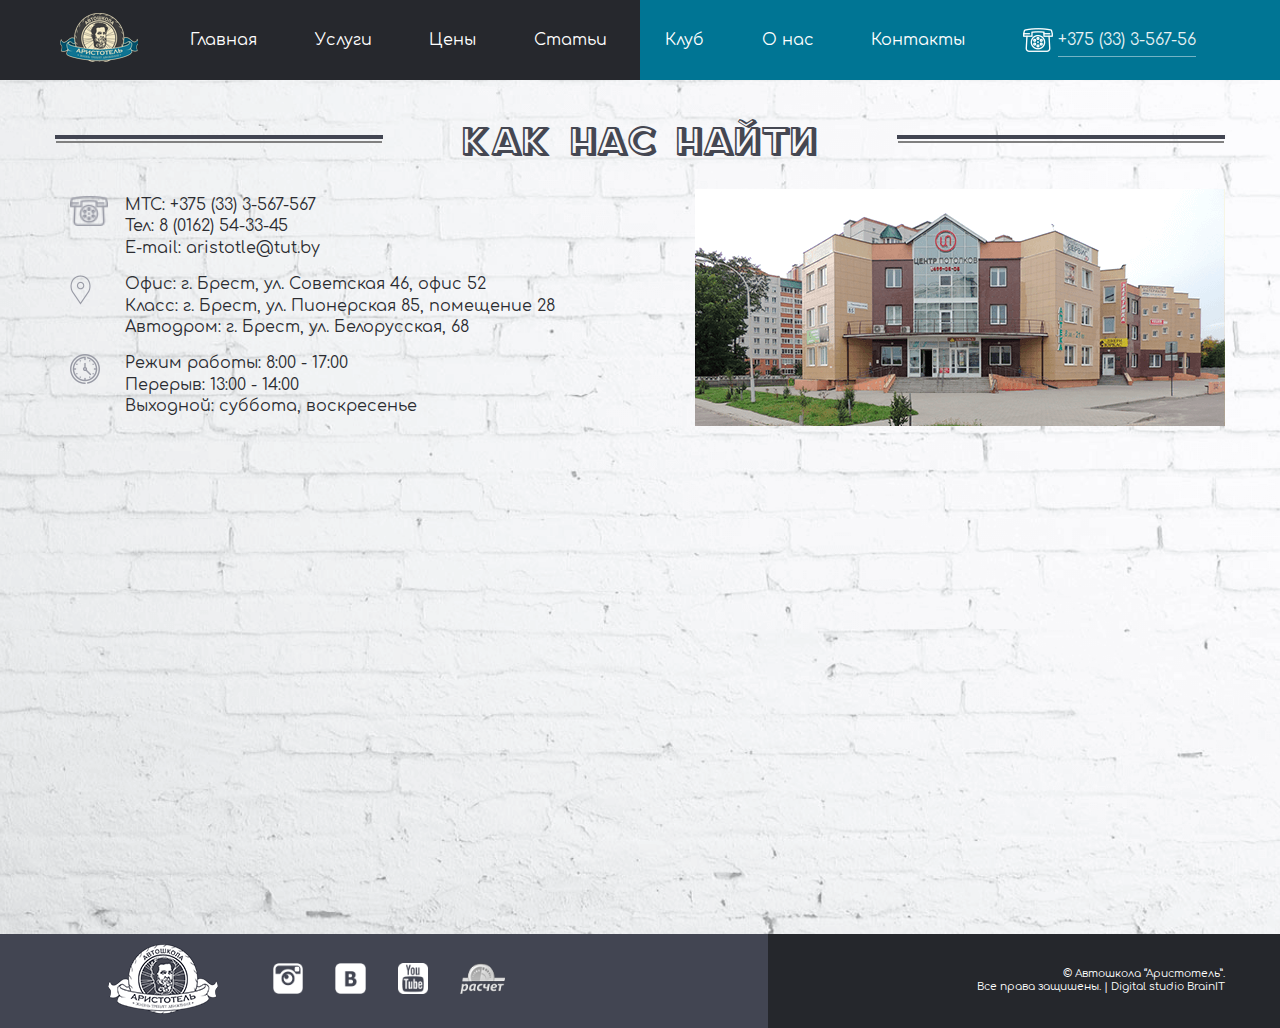
<file: contacts.html>
<!DOCTYPE html>
<html lang="en">
<head>
	<meta charset="UTF-8">
	<meta name="viewport" content="width=device-width, initial-scale=1.0">
	<title>Aristotel</title>
	<link rel="shortcut icon" href="img/aristotellogo.png" type="image/png">
	<link rel="stylesheet" href="style/normalize.css">
	<link rel="stylesheet" href="style/slick.css">
	<link rel="stylesheet" href="style/slick-theme.css">
	<link rel="stylesheet" href="style/style.css">
	<link rel="stylesheet" href="dist/css/lightbox.css">
	<link rel="stylesheet" href="font-awesome-4.7.0/css/font-awesome.min.css">
</head>
<body>
	<main>
	<div id="fade" class="black-overlay"></div>
	<div class="main-page">
		<header class="big_menu">
			<nav class="container page_main_width back_main">
				<div class="logo">
					<a href="index.html" class="menu"><img src="img/logosmall.png" alt="#"></a>
				</div>
				<div class="navigation">
					<ul>
						<li>
							<a href="index.html" class="menu active">Главная</a>
						</li>
						<li>
							<a href="#" class="menu">Услуги</a>
						</li>
						<li>
							<a href="#" class="menu">Цены</a>
						</li>
						<li>
							<a href="articles.html" class="menu">Статьи</a>
						</li>
						<li>
							<a href="club.html" class="menu">Клуб</a>
						</li>
						<li>
							<a href="about.html" class="menu">О нас</a>
						</li>
						<li>
							<a href="contacts.html" class="menu">Контакты</a>
						</li>
						<div class="navigation_info">
							<img src="img/phone-header.png" alt="">
							<p>
								<a href="tel:+37533356756">+375 (33) 3-567-56</a>
							</p>
						</div>
					</ul>
				</div>
				<div id="navigation_burger">
					<span></span>
					<span></span>
					<span></span>
					<span></span>
				</div>
			</nav>
			<div class="mobile_menu">
				<nav>
					<ul>
						<li>
							<img src="img/brush.png" alt="">
							<a href="index.html" class="menu">Главная</a>
						</li>
						<li>
							<img src="img/brush.png" alt="">
							<a href="#" class="menu">Услуги</a>
						</li>
						<li>
							<img src="img/brush.png" alt="">
							<a href="#" class="menu">Цены</a>
						</li>
						<li>
							<img src="img/brush.png" alt="">
							<a href="articles.html" class="menu">Статьи</a>
						</li>
						<li>
							<img src="img/brush.png" alt="">
							<a href="club.html" class="menu">Клуб</a>
						</li>
						<li>
							<img src="img/brush.png" alt="">
							<a href="about.html" class="menu">О нас</a>
						</li>
						<li>
							<img src="img/brush.png" alt="">
							<a href="contacts.html" class="menu">Контакты</a>
						</li>
					</ul>
				</nav>
			</div>
		</header>
	</div>
	<section class="section_search section_search_contacts">
		<div class="search_page page_main_width">
			<div class="search_page_header">
				<h2>
					Как нас найти
				</h2>
			</div>
			<div class="main_information">
				<div class="main_information_page">
					<div class="main_information_text">
						<div class="main_information_text_img">
							<img src="img/vintage-hand-phone.png" alt="clock">
						</div>
						<div class="main_information_text_info">
							<p>МТС: +375 (33) 3-567-567 </p>
							<p>Тел: 8 (0162) 54-33-45</p>
							<p>E-mail: aristotle@tut.by</p>
						</div>
					</div>
					<div class="main_information_text">
						<div class="main_information_text_img">
							<img src="img/placeholder.png" alt="placeholder">
						</div>
						<div class="main_information_text_info">
							<p>Офис: г. Брест, ул. Советская 46, офис 52</p>
							<p>Класс: г. Брест, ул. Пионерская 85, помещение 28</p>
							<p>Автодром: г. Брест, ул. Белорусская, 68</p>
						</div>
					</div>
					<div class="main_information_text">
						<div class="main_information_text_img">
							<img src="img/wall-clock.png" alt="placeholder">
						</div>
						<div class="main_information_text_info">
							<p>Режим работы: 8:00 - 17:00</p>
							<p>Перерыв: 13:00 - 14:00</p>
							<p>Выходной: суббота, воскресенье</p>
						</div>
					</div>
				</div>
				<img src="img/pc.png" alt="">
			</div>
			<div id="map" class="map-responsive"></div>
		</div>
	</section>
	<footer>
		<nav class="footer_back page_main_width">
			<div class="footer_nav">
				<div class="logo_footer">
					<a href="#" class="menu"><img src="img/logofooter.png" alt="#"></a>
				</div>
				<div class="footer_logo">
					<ul>
						<li>
							<a href="https://www.instagram.com/school_aristotel/" class="menu_footer">
								<img src="img/insta.png" alt="">
							</a>
						</li>
						<li>
							<a href="https://vk.com/aristotelbrest" class="menu_footer">
								<img src="img/vk.png" alt="">
							</a>
						</li>
						<li>
							<a href="https://www.youtube.com/channel/UCWpyb1kbSRKRuY18dcWMhNw" class="menu_footer">
								<img src="img/youtube-logo.png" alt="">
							</a>
						</li>
						<li>
							<a class="button_erip">
								<img src="img/erip.png" alt="">
							</a>
						</li>
					</ul>
				</div>
			</div>
			<div class="copyright">
				<p>© Автошкола “Аристотель”.</p>
				<p>Все права защишены. | <a href="https://brain-it.by/">Digital studio BrainIT</a></p>
			</div>
		</nav>
	</footer>
	</main>
	<div id="fade" class="black-overlay_erip">
		<div class="erip_footer">
			<div class="page_erip_footer_form_block">
				<div class="erip_main_form">
					<a class="close-btn"><i class="fa fa-times fa-3x"></i></a>
					<h3>Информация о порядке оплаты через систему «Расчет»</h3>
					<p>	Оплатить услуги Частного унитарного предприятия по оказанию услуг «Аристотель» Вы можете через систему ”Расчет“ (ЕРИП) в любом удобном для Вас месте, в удобное для Вас время, в удобном для Вас пункте банковского обслуживания – интернет-банке, с помощью мобильного банкинга, инфокиоске, кассе банков, банкомате и т.д.</p>

					<p>Совершить оплату можно с использованием наличных денежных средств, электронных денег и банковских платежных карточек в пунктах банковского обслуживания банков, которые оказывают услуги по приему платежей, а также посредством инструментов дистанционного банковского обслуживания.</p>
					<p>ДЛЯ ПРОВЕДЕНИЯ ПЛАТЕЖА НЕОБХОДИМО:</p>
					<p>1.	Выбрать последовательно:
						<ul>
							<li>“Система “Расчет” (ЕРИП)</li>
							<li>г.Брест</li>
							<li>Образование и развитие</li>
							<li>Автошколы</li>
							<li>Автошкола Аристотель</li>
							<li>Выбрать услугу:</li>
							<li>Обучение</li>
							<li>Топливо</li>
							<li>Дополнительное занятие</li>
							<li>Автомобиль для экзамена</li>
							<li>Пересдача экзамена/зачета</li>
						</ul>
					</p>
					<p>2.	Для оплаты «Услуги» ввести Номер договора</p>
					<p>3.	Ввести сумму платежа (если не указана)</p>
					<p>4.	Проверить корректность информации</p>
					<p>5.	Совершить платеж.</p>
					<p>Если Вы осуществляете платеж в кассе банка, пожалуйста, сообщите кассиру о необходимости проведения платежа через систему ”Расчет“ (ЕРИП).</p>
				</div>
			</div>
		</div>
	</div>
<script type="text/javascript" src="js/jquery-3.0.0.min.js"></script>
<script src="https://api-maps.yandex.ru/2.1/?lang=ru_RU" type="text/javascript"></script>
<script type="text/javascript" src="js/slick.min.js"></script>
<script type="text/javascript" src="js/script.js"></script>
<script type="text/javascript" src="dist/js/lightbox.js"></script>

</body>
</html>
</file>
<file: style/style.css>
@font-face {
    font-family: "DOCKER TWO";
	src: url("../style/fonts/Docker_Two.ttf")format("truetype");
}
@font-face {
    font-family: "DOCKER THREE";
	src: url("../style/fonts/Docker_Three.ttf")format("truetype");
}
@font-face {
    font-family: "Comfortaa Light";
	src: url("../style/fonts/Comfortaa-Light.ttf")format("truetype");
}
@font-face {
    font-family: "Comfortaa Bold";
	src: url("../style/fonts/Comfortaa-Bold.ttf")format("truetype");
}
@font-face {
    font-family: "Comfortaa Regular";
	src: url("../style/fonts/Comfortaa-Regular.ttf")format("truetype");
}
@font-face {
    font-family: "Comfortaa";
	src: url("../style/fonts/Comfortaa.ttf")format("truetype");
}
body {
	width: 100%;
	box-sizing: border-box;
	position: relative;
}
/* .width_main {
    width: 100%;
} */
.page_main_width {
	max-width: 1170px;
    width: 1170px;
}
.big_menu {
	background: linear-gradient(to right, #26282D 50%, #007594 50%);
	display: flex;
	justify-content: center;
    width: 100%;
	height: 80px;
	z-index: 1000;
	position: fixed;
	top: 0;
	transition: all 0.3s;
}
.small_menu {
	height: 50px;
}
.container {
	display: flex;
	align-items: center;
	height: 100%;
}
a {
	text-decoration: none;
	position: relative;
}
.navigation a {
	font-family: Comfortaa Regular;
	color: #FFFFFF;
	line-height: 3;
	height: 100%;
	display: -webkit-flex;
	display: -ms-flex;
	display: flex;
	-ms-align-items: center;
	align-items: center;
	justify-content: center;
}
.navigation {
	width: 100%;
	height: 100%;
}
.navigation a:after  {
 	display: block;
 	position: absolute;
 	left: 0;
 	width: 0;
	bottom: 0;
 	height: 3px;
 	background-color: #007594;
 	content: "";
 	transition: width 0.3s ease-out;
 }
.navigation  li:nth-child(n+5) a:after {
	display: block;
	position: absolute;
	left: 0;
	width: 0;
	bottom: 0;
	height: 3px;
	background-color:  #26282D;
	content: "";
	transition: width 0.3s ease-out;
}
.navigation li:nth-child(n+5) > a:hover:after,
.navigation li:nth-child(n+5) > a:focus:after,
.navigation a:hover:after,
.navigation a:focus:after {
	width: 100%;
}
.navigation ul li {
	list-style: none;
	height: 100%;
}
.navigation ul {
	display: flex;
	flex-direction: row;
	justify-content: space-around;
	height: 100%;
	padding: 0;
	margin: 0;
}
div.logo {
	padding: 10px;
	padding-left: 5px;
	width: 100px;
}
.navigation_info p a {
	color: #fff;
    opacity: 0.9;
    margin-left: 5px;
    border-bottom: 1px solid rgba(255, 255, 255, .5);
    line-height: 2;
}
#navigation_burger {
	display: none;
	width: 40px;
	height: 30px;
	position: relative;
	-webkit-transform: rotate(0deg);
	-moz-transform: rotate(0deg);
	-o-transform: rotate(0deg);
	transform: rotate(0deg);
	-webkit-transition: .5s ease-in-out;
	-moz-transition: .5s ease-in-out;
	-o-transition: .5s ease-in-out;
	transition: .5s ease-in-out;
	cursor: pointer;
}
#navigation_burger span {
	display: block;
	position: absolute;
	height: 5px;
	width: 100%;
  	background: #fff;
  	border-radius: 9px;
  	opacity: 1;
  	left: 0;
  	-webkit-transform: rotate(0deg);
  	-moz-transform: rotate(0deg);
  	-o-transform: rotate(0deg);
  	transform: rotate(0deg);
  	-webkit-transition: .25s ease-in-out;
  	-moz-transition: .25s ease-in-out;
  	-o-transition: .25s ease-in-out;
  	transition: .25s ease-in-out;
}
#navigation_burger span:nth-child(1) {
  top: 0px;
}
#navigation_burger span:nth-child(2),#navigation_burger span:nth-child(3) {
  top: 13px;
}
#navigation_burger span:nth-child(4) {
  top: 26px;
}
#navigation_burger.open span:nth-child(1) {
  top: 18px;
  width: 0%;
  left: 50%;
}
#navigation_burger.open span:nth-child(2) {
  -webkit-transform: rotate(45deg);
  -moz-transform: rotate(45deg);
  -o-transform: rotate(45deg);
  transform: rotate(45deg);
}
#navigation_burger.open span:nth-child(3) {
  -webkit-transform: rotate(-45deg);
  -moz-transform: rotate(-45deg);
  -o-transform: rotate(-45deg);
  transform: rotate(-45deg);
}
#navigation_burger.open span:nth-child(4) {
  top: 18px;
  width: 0%;
  left: 50%;
}
.navigation_info {
	display: -webkit-flex;
	display: -ms-flex;
	display: flex;
	justify-content: center;
	-ms-align-items: center;
	align-items: center;
}

/***************mobile_menu*****************/
/******************************************/

.mobile_menu {
	display: none;
	position: absolute;
	top: 0;
	background-color: #424552;
	background-image: url();
	opacity: 0.99;
	width: 100%;
	z-index: -1;
}
.mobile_menu ul li a {
	color: #fff;
	position: relative;
	top: 2.5vh;
    	font-family: Comfortaa Regular;
}
@media (max-height: 520px) {
    .mobile_menu ul li a {
        top: 0.5vh;
        font-size: 10px;
    }
}

.mobile_menu ul {
	width: 100%;
	list-style: none;
	padding: 0;
}
.mobile_menu ul li {
	padding: 0;
	text-align: center;
}
.mobile_menu ul {
	height: 70vh;

}
.mobile_menu nav {
	height: 110vh;
	display: flex;
	justify-content: center;
	align-items: center;
}
.mobile_menu nav ul {
	display: -webkit-flex;
	display: -ms-flex;
	display: flex;
	flex-direction: column;
	justify-content: space-around;
	-ms-align-items: center;
	align-items: center;
	margin-top: 5%;
}
.mobile_menu nav ul li img {
	position: absolute;
	left: 15%;
	width: 70%;
	height: 6%;
}
/* //////////////car section/////////////////////////
////////////////////////////////////////////////////
////////////////////////////////////////////////// */
.car_wraper	{
	background-image: url('../img/carback.png');
    background-position: center;
    background-repeat: no-repeat;
    background-size: cover;
	background-color: #606060;
	position: relative;
	padding-top: 7vh;
	padding-bottom: 7vh;
	display: -webkit-flex;
	display: -ms-flex;
	display: flex;
	justify-content: center;
	align-items: center;
	margin-top: 50px;
}
.container_1 {
	display: flex;
	flex-direction: column;
	align-items: center;
	justify-content: center;
	width: 100%;
}
.block_logo {
	padding: 3vh;
}
.text_main {
	color: #FFFFFF;
}
#header_title, #header_text {
	text-align: center;
	color: #fff;
	font-family: Comfortaa Regular;
	font-weight: normal;
}
.block_title {
	position: relative;
	width: 100%;
}
.block_title :after {
	content: "";
	border-bottom: 4px solid white;
	box-shadow: 0 5px 0 -1px grey;
	width: 15%;
	position: absolute;
	bottom: 17px;
	left: 80px;
}
.block_title :before {
	content: "";
	border-top: 4px solid white;
	box-shadow: 0 5px 0 -1px grey;
	width: 15%;
	position: absolute;
	top: 22px;
	right: 80px;
}
#header_title {
	font-size: 25px;
	word-spacing: 1em;
	margin: 0;
}
#header_text {
	font-size: 25px;
	margin-bottom: 2vh;
	margin-top: 1vh;
}
#header_title span {
	font-family: DOCKER THREE;
	font-size: 40px;
}
.button_block_1 a {
	font-family: Comfortaa Regular;
	cursor: pointer;
	color:  #fff;
	padding: 13px 35px;
	border-radius: 15px;
	outline: none;
	display: inline-block;
	box-shadow: 0 0 40px 40px #FF9700 inset, 0 0 0 0 #FF9700;
	transition: .15s ease-in-out;
}
.button_block_1 a:hover {
  box-shadow: 0 0 0 0 #FF9700 inset, 0 0 10px 4px #FF9700;
  color: #FF9700;
}

/* ///////////main_info section//////////////////////
////////////////////////////////////////////////////
////////////////////////////////////////////// */

.container_2 {
	background-color: #424552;
	display: flex;
	justify-content: center;
	padding: 30px 0 40px 0;
}
.main_info {
	color:  #fff;
	display: flex;
	justify-content: space-around;
	align-items: center;
	-webkit-flex-wrap: wrap;
	-ms-flex-wrap: wrap;
	flex-wrap: wrap;
}
.main_info a {
    height: 50px;
}
.info_text_picture {
	display: flex;
    justify-content: center;
	margin: 10px;
}
.info_text_picture p {
	width: 170px;
    margin: 0;
	margin-left: 10px;
	font-family: Comfortaa Regular;
    color: #fff;
    font-size: 14px;
}
.info_text_picture img {
	height: 35px;
}

/* //////////section container_3/////////////////
 ///////////////////////////////////////////////
 //////////////////////////////////////////////*/

.container_3 {
	background: url('../img/whitewall.png');
    background-position: center;
    background-repeat: no-repeat;
    background-size: cover;
	background-color: #fff;
	width: 100%;
	display: flex;
	justify-content: center;
}
.sale_text {
	position: relative;
}
.sale_text h2 {
	font-family: DOCKER THREE;
	font-size: 50px;
	text-align: center;
	color:  #2b2c31;
	margin-bottom: 0;
	font-weight: normal;
}
.sale_text::after {
	content: "";
	border-bottom: 4px solid #424552;
	box-shadow: 0 5px 0 -1px grey;
	width: 35%;
	position: absolute;
	bottom: 30px;
	left: 40px;
}
.sale_text::before {
	content: "";
	border-top: 4px solid #424552;
	box-shadow: 0 5px 0 -1px grey;
	width: 35%;
	position: absolute;
	top: 20px;
	right: 40px;
}
.pic_text_3 {
	color:  #2b2c31;
	display: -webkit-flex;
	display: -ms-flex;
	display: flex;
	-webkit-flex-wrap: wrap;
	-ms-flex-wrap: wrap;
	flex-wrap: wrap;
	-ms-align-items: center;
	justify-content: center;
	padding-bottom: 130px;
}
.pic_text_3_border {
	position: relative;
	margin-left: 35px;
}
.pic_text_3_border:after{
   content: "";
   border-left: 1.5px solid grey;
   height: 70%;
   position: absolute;
   bottom: 80px;
   left: 0px;
}
.pic_text_3_border:before{
   content: "";
   border-top: 1.5px solid grey;
   width: 70%;
   position: absolute;
   top: 280px;
   right: 10px;
}
.text_and_button_block {
	margin-left: 30px;
	display: -webkit-flex;
	display: -ms-flex;
	display: flex;
	-webkit-flex-direction: column;
	-ms-flex-direction: column;
	flex-direction: column;
	justify-content: space-between;
	align-items: flex-start;
}
.text_and_button_block div h2 {
	font-size: 35px;
	margin-bottom: 10px;
	font-family: Comfortaa Regular;
}
.text_and_button_block h3 {
	font-size: 12pt;
	margin: 0;
	font-family: Comfortaa Regular;
}
.text_and_button_block p {
	color: #969696;
	font-family: Comfortaa Regular;
}
.button_pic_text_3 a {
	color:  #fff;
	cursor: pointer;
	padding: 13px 35px;
	border-radius: 15px;
	outline: none;
	display: inline-block;
	box-shadow: 0 0 40px 40px #007594 inset, 0 0 0 0 #007594;
	transition: .15s ease-in-out;
    font-family: Comfortaa Regular;
}
.button_pic_text_3 a:hover {
	box-shadow: 0 0 0 0 #007594 inset, 0 0 10px 4px #007594;
	color: #007594;
}

/* ////////////////chopped_wall///////////////////
/////////////////////////////////////////////////
///////////////////////////////////////////// */

.chopped_wall  {
	background: url('../img/bg do it.png');
    background-position: center;
    background-repeat: no-repeat;
    background-size: cover;
	margin-top: -40px;
    margin-bottom: -60px;
	position: relative;
	z-index: 2;
	display: flex;
	justify-content: center;
	align-items: center;
	-webkit-flex-wrap: wrap;
	-ms-flex-wrap: wrap;
	flex-wrap: wrap;
}
.chopped_wall_container {
 	display: flex;
 	flex-direction: column;
 	justify-content: center;
 	align-items: center;
	-webkit-flex-wrap: wrap;
	-ms-flex-wrap: wrap;
	flex-wrap: wrap;
    min-height: 830px;
    height: auto;
    padding-bottom: 30px;
}
.numbers_chopped_wall p {
	font-family: DOCKER TWO;
	font-size: 35px;
	color: #989aa5;
	margin: 0;
}
.numbers_chopped_wall p span {
	font-family: Comfortaa light;
	font-size: 50px;
	word-spacing: 8em;
}
.container_header {
	position: relative;
	width: 100%;
}
.container_header {
	text-align: center;
	color: #fff;
	font-family: DOCKER THREE;
	font-size: 30px;
	font-weight: normal;
}
.container_header_h3 h3 {
	text-align: center;
	color: #989aa5;
	font-size: 25px;
	font-weight: normal;
	margin-top: 0;
	position: relative;
	width: 480px;
	font-family: Comfortaa Regular;
}
.container_header_h3 h3:after {
	content: "";
    border-bottom: 1.5px solid #989aa5;
    width: 20%;
	border-radius: 20%;
    position: absolute;
    top: 15px;
    right: 0;
}
.container_header_h3 h3:before {
	content: "";
    border-top: 1.5px solid #989aa5;
	border-radius: 20%;
    width: 20%;
    position: absolute;
    bottom: 10px;
    left: 0;
}
.container_header h2 {
	font-weight: normal;
	margin: 0;
	padding-top: 100px;
}
.container_header h2:after {
	content: "";
    border-bottom: 4px solid white;
    box-shadow: 0 5px 0 -1px grey;
    width: 25%;
    position: absolute;
    bottom: 28px;
    right: 60px;
}
.container_header h2:before {
	content: "";
    border-top: 4px solid white;
    box-shadow: 0 5px 0 -1px grey;
    width: 25%;
    position: absolute;
    bottom: 29px;
    left: 60px;
}
 .do_it_block {
 	display: flex;
 	justify-content: space-around;
 	align-items: flex-start;
  	font-size: 12pt;
  	color: #ffffff;
  	margin: 0 30px 30px 30px;
}
.colums_do_it_block {
	width: 20%;
	font-family: Comfortaa Regular;
}
.colums_do_it_block:first-child {
    width: 27%;
}
.colums_start {
    display: -webkit-flex;
    display: -ms-flex;
    display: flex;
    justify-content: space-around;
    align-items: flex-end;
}
.tire_way {
    display: -webkit-flex;
    display: -ms-flex;
    display: flex;
    justify-content: center;
}
.colums_do_it_block .numbers_chopped_wall p {
	position: relative;
    display: -webkit-flex;
    display: -ms-flex;
    display: flex;
    justify-content: center;
}
.colums_do_it_block .numbers_chopped_wall p:after {
	content: "";
	position: absolute;
	font-family: Comfortaa Regular;
	margin: 0 10px;
	bottom: 10px;
	left: 60px;
}
.do_it_block:last-child .numbers_chopped_wall p {
	position: relative;
}
.numbers_chopped_wall img {
	position: absolute;
	right: -35px;
    top: 20px;
}
.colums_do_it_block > p {
	color:  #e6e6e6;
}
.numbers_chopped_wall {
	display: -webkit-flex;
	display: -ms-flex;
	display: flex;
	flex-direction: column;
}
.button_doitblock {
	margin: 0;
}
.linehr {
	display: none;
}
.button_doitblock a {
	font-family: Comfortaa Regular;
	color:  #e6e6e6;
	padding: 13px 35px;
	border-radius: 15px;
	outline: none;
	display: inline-block;
	box-shadow: 0 0 40px 40px #007594 inset, 0 0 0 0 #007594;
	transition: .15s ease-in-out;
}
.button_doitblock a:hover {
  box-shadow: 0 0 0 0 #007594 inset, 0 0 10px 4px #007594;
  color: #fff;
}
.do_it_block_2 {
	display: flex;
	justify-content: space-between;
	align-items: stretch;
	margin: 70px 0;
}
.study_block{
	width: 30%;
	text-align: center;
	position: relative;
	display: -webkit-flex;
	display: -ms-flex;
	display: flex;
    -webkit-flex-direction: column;
    -ms-flex-direction: column;
    flex-direction: column;
    align-items: center;
    justify-content: space-between;
	box-sizing: border-box;
	font-family: Comfortaa Regular;
}
.study_block h2 {
	font-family: DOCKER TWO;
	font-size: 30px;
	color: #989aa5;
	margin-top: 0;
	margin-bottom: 0;
}
.study_block h3 {
	color: #fff;
	font-size: 16pt;
	margin-top: 10px;
	font-weight: normal;
}
.study_block p {
	color: #989aa5;
	margin-top: 0;
}
.study_block div a {
	display: block;
}
.study_block_button {
	box-sizing: border-box;
	width: 200px;
  	padding: 8px 20px;
  	color: #fff;
  	border-radius: 10px;
  	border: 1px solid #fff;
  	text-align: center;
  	outline: none;
  	text-decoration: none;
  	transition: border-color 0.3s ease-out,
              color 0.3s ease-out;
}
.study_block_button:hover,
.study_block_button:active {
  color: #fff;
  border-color: #007594;
  transition: border-color 0.2s ease-in,
              color 0.2s ease-in;
}

/* //////////section container_5_slider/////////////////
 ///////////////////////////////////////////////
 ///////////////////////////////////////////// */

 .container_5 {
 	background: url('../img/whitewall2.png');
    background-position: center;
    background-repeat: no-repeat;
    background-size: cover;
	background-color: #606060;
	width: 100%;
	z-index: 1;
	display: -webkit-flex;
	display: -moz-flex;
	display: -ms-flex;
	display: -o-flex;
	display: flex;
	justify-content: center;
	padding-top: 80px;
 }
 .do_it_block_2 {
	 flex-wrap: wrap;
 }
 .study_block:after {
	content: "";
	border-bottom: 1.5px solid #989AA5;
	border-left: 1.5px solid #989AA5;
	width: 100px;
	height: 100px;
	position: absolute;
	bottom: -20px;
	left: -5px;
 }
  .study_block:before {
	content: "";
	border-top: 1.5px solid #989AA5;
	border-right: 1.5px solid #989AA5;
	width: 100px;
	height: 100px;
	position: absolute;
	top: -10px;
	right: -10px;
 }
 .back_wall_2 {
 	display: -webkit-flex;
 	display: -moz-flex;
 	display: -ms-flex;
 	display: -o-flex;
 	display: flex;
 	-webkit-flex-direction: column;
 	-moz-flex-direction: column;
 	-ms-flex-direction: column;
 	-o-flex-direction: column;
 	flex-direction: column;
 	justify-content: center;
 	align-items: center;
 }
 .header_container_5{
	width: 100%;
 }
 .back_wall_2 h2 {
 	color: #454752;
	font-family: DOCKER THREE;
	font-size: 40px;
	font-weight: normal;
	position: relative;
	text-align: center;
    margin: 20px 0;
 }
.back_wall_2 h2::after {
	content: "";
	border-bottom: 4px solid #424552;
	box-shadow: 0 5px 0 -1px grey;
	width: 30%;
	position: absolute;
	bottom: 25px;
	left: 0px;
}
.back_wall_2 h2::before {
	content: "";
	border-bottom: 4px solid #424552;
	box-shadow: 0 5px 0 -1px grey;
	width: 30%;
	position: absolute;
	top: 15px;
	right: 0px;
}
.section_slider {
	width: 100%;
	display: flex;
	justify-content: center;
	align-items: center;
}
.your-class {
	display: flex;
	justify-content: center;
	align-items: center;
	width: 100%;
	margin-bottom: 20px;
}
.hover_effect_1 {
	width: 25%;
	transition: .6s;
}
.hover_effect_1:hover {
 	outline: 5px solid #ed960e;
    outline-offset: -20px;
    color: #0f7492;
	font-weight: bold;
 }
.hover_effect_1:hover .info_teachers_1 p:nth-child(1){
	opacity: 0;
	position: absolute;
}
.hover_effect_1:hover .info_teachers_1 p:nth-child(2){
	opacity: 1;
}
.hover_effect_1:hover img {
	filter: none;
}
.your-class div p {
	font-size: 10pt;
	text-align: center;
	padding: 10px 10px;
	margin-bottom: 20px;
}
.img_team_1 {
	display: flex;
	justify-content: center;
	align-items: center;
	height: 345px;
	width: 100%;
	overflow: hidden;
}
.img_team_1 img {
	-webkit-filter: grayscale(100%);
    filter: grayscale(100%);
    height: 345px;
}
.info_teachers_1 {
	word-wrap: break-word;
	text-align: center;
	position: relative;
	font-family: Comfortaa Regular;
}
.info_teachers_1 p {
	padding: 0;
	margin: 0;
}
.info_teachers_1 p:nth-child(2) {
    opacity: 0;
}
.hover_effect_text_a_1 {
	text-align: center;
	position: absolute;
	top: 0;
}
.hover_effect_text_b_1 {
	text-align: center;
	top: 0;
}
.back_wall_2_page_button a {
	font-family: Comfortaa Regular;
	color:  #e6e6e6;
	padding: 15px 20px;
	border-radius: 15px;
	outline: none;
	display: inline-block;
	box-shadow: 0 0 40px 40px #007594 inset, 0 0 0 0 #007594;
	transition: .15s ease-in-out;
	margin-bottom: 50px;
}
.back_wall_2_page_button  a:hover {
  box-shadow: 0 0 0 0 #007594 inset, 0 0 10px 4px #007594;
  color: #007594;
}
.arrows	{
	width: 100%;
	display: flex;
	justify-content: space-between;
	color: #007594;
	font-size: 50px;
	position: relative;
	bottom: 45%;
	height: 0;
}
/* ///////////////page_reviews////////////////
/////////////////////////////////////////////
//////////////////////////////////////////// */

.page_reviews {
	background-color: #424552;
	display: flex;
	justify-content: center;
	align-items: center;
}
.page_reviews_header {
	font-size: 30px;
	width: 100%;
	position: relative;
	color: #fff;
	font-family: DOCKER THREE;
	font-weight: normal;
	margin-bottom: 0;
	text-align: center;
}
.page_reviews_header h2 {
	font-weight: normal;
	margin-bottom: 0;
}
.page_reviews_h3 h3 {
	font-family: Comfortaa Regular;
}
.page_reviews_flex {
	display: flex;
	flex-direction: column;
	justify-content: center;
	align-items: center;
}
.page_reviews_header::before {
	content: "";
	border-bottom: 4px solid #fff;
	box-shadow: 0 5px 0 -1px grey;
	width: 38%;
	position: absolute;
	top: 50px;
	left: 0px;
}
.page_reviews_header::after {
	content: "";
	border-bottom: 4px solid #fff;
	box-shadow: 0 5px 0 -1px grey;
	width: 38%;
	position: absolute;
	top: 50px;
	right: 0;
}
.page_reviews_slider {
	color: #fff;
	width: 100%;
	margin-bottom: 5vh;
	padding-left: 30px;
	margin-top: 0;
}
.page_reviews_slider h3 {
	font-family: Comfortaa Regular;
	text-transform: uppercase;
	position: absolute;
	top: 0;
	padding-left: 30px;
	width: 40%;
	font-weight: normal;
}
.brush_img {
	position: relative;
}
.reviews_list {
	height: 130px;
	overflow: auto;
	display: -webkit-flex;
	display: -ms-flex;
	display: flex;
	font-family: Comfortaa Regular;
}
.reviews_list img {
	padding-right: 15px;
}
.page_reviews_button a {
	font-family: Comfortaa Regular;
	cursor: pointer;
	color:  #fff;
	padding: 15px 35px;
	border-radius: 15px;
	outline: none;
	display: inline-block;
	box-shadow: 0 0 40px 40px #007594 inset, 0 0 0 0 #007594;
	transition: .15s ease-in-out;
	margin-bottom: 60px;
}
.page_reviews_button a:hover {
	box-shadow: 0 0 0 0 #007594 inset, 0 0 10px 4px #007594;
	color: #fff;
}
.page_reviews_h3 h3 {
	text-align: center;
	color: #989aa5;
	font-size: 25px;
	font-weight: normal;
	margin-top: 0;
	position: relative;
	width: 480px;
}
.page_reviews_h3 h3:after {
	content: "";
    border-bottom: 1.5px solid #989aa5;
    width: 20%;
	border-radius: 20%;
    position: absolute;
    top: 15px;
    right: 0;
}
.page_reviews_h3 h3:before {
	content: "";
    border-top: 1.5px solid #989aa5;
	border-radius: 20%;
    width: 20%;
    position: absolute;
    bottom: 10px;
    left: 0;
}
.page_reviews_slider_box {
	padding-right: 30px;
}

/* //////////////sertificat_section//////////////
////////////////////////////////////////////////
/////////////////////////////////////////////// */

.sertificat_section {
	background: url('..//img/sertificat_wall.png');
    background-position: center;
    background-repeat: no-repeat;
    background-size: cover;
	background-color: #606060;
	width: 100%;
	display: flex;
	justify-content: center;
	align-items: center;
    padding: 30px 0;
}
.sertificat_section_block_header{
	width: 100%;
	text-align: center;
    margin-top: 50px;
}
.sertificat_section_block h2 {
	color: #454752;
	font-family: DOCKER THREE;
	font-size: 40px;
	font-weight: normal;
	position: relative;
    margin: 0;
}
.sertificat_section_block h2::before {
	content: "";
	border-bottom: 4px solid #424552;
	box-shadow: 0 5px 0 -1px grey;
	width: 33%;
	position: absolute;
	top: 15px;
	left: 0px;
}
.sertificat_section_block h2::after {
	content: "";
	border-bottom: 4px solid #424552;
	box-shadow: 0 5px 0 -1px grey;
	width: 33%;
	position: absolute;
	top: 15px;
	right: 0px;
}
.sertificat_img {
	margin: 0 0 20px 0;
}
.sertificat_img img {
	padding: 0 15px 0 15px;
}
.sertificat_img img {
    display: inline-block;
    margin: 0 auto;
    margin-top: 35px;
    opacity: 1;
    -webkit-transform: scale(1,1);
    -webkit-transition-timing-function: ease-out;
    -webkit-transition-duration: 550ms;
    -moz-transform: scale(1,1);
    -moz-transition-timing-function: ease-out;
    -moz-transition-duration: 550ms;
    transform: scale(1,1);
    transition-timing-function: ease-out;
    transition-duration: 550ms;
    transform: scale(1,1);
    transition-timing-function: ease-out;
    transition-duration: 550ms;
}
.sertificat_img img:hover {
    transform: scale(1.2,1.2);
    transition-timing-function: ease-out;
    transition-duration: 550ms;
    transform: scale(1.2,1.2);
    transition-timing-function: ease-out;
    transition-duration: 550ms;
    -webkit-transform: scale(1.2,1.2);
    -webkit-transition-timing-function: ease-out;
    -webkit-transition-duration: 550ms;
    -moz-transform: scale(1.2,1.2);
    -moz-transition-timing-function: ease-out;
    -moz-transition-duration: 550ms;
}
.sertificat_section_block .slick-track {
	height: 390px;
    padding: 0 0 20px 0;
}
/* /////////////////page_question////////////////
////////////////////////////////////////////////
/////////////////////////////////////////////// */

.page_question {
	background-color: #424552;
	width: 100%;
	display: flex;
	justify-content: center;
	align-items: center;
	font-family: Comfortaa Regular;
}
.page_question_flex{
	display: flex;
	flex-direction: column;
	align-items: center;
}
.page_question_block {
    margin-bottom: 50px;
}
.page_question_flex_header {
	width: 100%;
	text-align: center;
}
.page_question_flex h2 {
	color: #fff;
	font-family: DOCKER THREE;
	font-size: 40px;
	font-weight: normal;
	margin-bottom: 0;
	position: relative;
    margin-top: 50px;
}
.page_question_flex h2::before {
	content: "";
	border-bottom: 4px solid #fff;
	box-shadow: 0 5px 0 -1px grey;
	width: 23%;
	position: absolute;
	top: 15px;
	left: 0px;
}
.page_question_flex h2::after {
	content: "";
	border-bottom: 4px solid #fff;
	box-shadow: 0 5px 0 -1px grey;
	width: 23%;
	position: absolute;
	top: 15px;
	right: 0px;
}
.page_question_flex h3 {
	color: #fff;
	font-family: DOCKER TWO;
	font-weight: normal;
	font-size: 22pt;
}
.page_question_form {
	display: flex;
}
.page_question_form form{
	padding-right: 40px;
}
input[type='text']{
    border: none;
    border-bottom: 1px solid #F2F2F3;
    padding: 10px;
    color: white;
}
#comments {
	padding-bottom: 50px;
}
::-webkit-input-placeholder {color:#b4b5b9;}
::-moz-placeholder          {color:#b4b5b9;}
::-moz-placeholder           {color:#b4b5b9;}
::-ms-input-placeholder      {color:#b4b5b9;}
.page_question_block_button {
    text-align: center;
}
.page_question_block_button input {
	color:  #f1e7c4;
	padding: 15px 80px;
	border-radius: 15px;
	outline: none;
	display: inline-block;
	box-shadow: 0 0 40px 40px #007594 inset, 0 0 0 0 #007594;
	transition: .15s ease-in-out;
	margin-bottom: 5vh;
	border: none;
}
.page_question_block_button:hover input {
	box-shadow: 0 0 0 0 #007594 inset, 0 0 10px 4px #007594;
	color: #007594;
}
.page_question_form_background {
	background: #585D6F;
}
.form__error {
	color: red;
	text-align: left;
	font-size: 12px;
	display: block;
	margin-top: 3px;
	display: none;
}
input:valid:not(:placeholder-shown) {
	border-color: green;
}
input:invalid:not(:placeholder-shown) {
	border-color: red;
}
input:invalid:not(:placeholder-shown) + .form__error {
	display: block;
}
.page_question_img img {
	width: 100%;
}

/* ////////////////section_search///////////////////////
 //////////////////////////////////////////////////////
 ////////////////////////////////////////////////// */

.section_search {
	background: url('../img/wall_center_search.png');
    background-position: center;
    background-repeat: no-repeat;
    background-size: cover;
	background-color: #606060;
	display: -webkit-flex;
	display: -moz-flex;
	display: -ms-flex;
	display: -o-flex;
	display: flex;
	justify-content: center;
	-ms-align-items: center;
	font-family: Comfortaa Regular;
}
.search_page_header {
	text-align: center;
	width: 100%;
}
.search_page h2 {
	color: #454752;
	font-family: DOCKER THREE;
	font-size: 40px;
	font-weight: normal;
	margin: 50px 0 15px 0;
	position: relative;
}
.search_page h2::before {
	content: "";
	border-bottom: 4px solid #424552;
	box-shadow: 0 5px 0 -1px grey;
	width: 28%;
	position: absolute;
	top: 15px;
	left: 0px;
}
.main_information_text_img {
	width: 50px;
}
.search_page h2::after {
	content: "";
	border-bottom: 4px solid #424552;
	box-shadow: 0 5px 0 -1px grey;
	width: 28%;
	position: absolute;
	top: 15px;
	right: 0px;
}
.main_information {
	display: -webkit-flex;
	display: -moz-flex;
	display: -ms-flex;
	display: -o-flex;
	display: flex;
	justify-content: space-between;
	-ms-align-items: center;
	align-items: center;
	margin-bottom: 50px;
}
.main_information_text {
	display: -webkit-flex;
	display: -moz-flex;
	display: -ms-flex;
	display: -o-flex;
	display: flex;
	-webkit-flex-direction: row;
	-moz-flex-direction: row;
	-ms-flex-direction: row;
	-o-flex-direction: row;
	flex-direction: row;
	justify-content: flex-start;
	margin: 15px;
}
.main_information_text img {
	height: 30px;
}
.main_information_text div p {
	color: #2b2c31;
	margin-left: 5px;
	margin-bottom: 3px;
	margin-top: 0;
}
.main_information_text_info {
	width: 90%;
}
.map-responsive {
	width: 100%;
	height: 400px;
	margin-bottom: 50px;
}

/* ////////////////footer_back///////////////////////
 //////////////////////////////////////////////////////
 ////////////////////////////////////////////////// */

footer {
	background: linear-gradient(to right, #424552 60%, #25272C 32%);
	display: flex;
	justify-content: center;
	width: 100%;
	padding: 10px 0 10px 0;
	font-family: Comfortaa Regular;
 }
 .footer_back {
 	display: flex;
 	display: -webkit-flex;
 	display: -moz-flex;
 	display: -ms-flex;
 	display: -o-flex;
 	display: flex;
 	-ms-align-items: center;
 	align-items: center;
 	justify-content: space-between;
 	-webkit-flex-wrap: wrap;
 	-moz-flex-wrap: wrap;
 	-ms-flex-wrap: wrap;
 	-o-flex-wrap: wrap;
 	flex-wrap: wrap;
	width: 100%;
 }
 .logo_footer {
 	width: 10%;
 }
.footer_nav {
	display: -webkit-flex;
	display: -ms-flex;
	display: flex;
	justify-content: center;
	-ms-align-items: center;
	align-items: center;
	width: 45%;
}
.footer_logo {
	width: 70%;
}
.footer_logo ul li a img {
    width: 80%;
}
.footer_logo a {
	cursor: pointer;
 	color: #fff;
 	font-size: 12px;
}
.footer_logo ul {
	padding: 0;
	margin: 0;
	display: -webkit-flex;
	display: -ms-flex;
	display: flex;
	justify-content: space-around;
	-ms-align-items: center;
	align-items: center;
	padding-left: 100px;
}
.footer_logo ul li {
	list-style: none;
}
.copyright {
	width: 30%;
	color: #fff;
 	font-size: 8pt;
}
.copyright p {
	color: #fff;
	text-align: right;
	padding: 0;
	margin: 0;
}
.copyright p a {
	color: #fff;
}

/* //////////////////////////////////////////////////////////////
////////////////////////////////////////////////////////////////
/////////////////////////forms/////////////////////////////////
//////////////////////////////////////////////////////////////
////////////////////////////////////////////////////////// */
input {
    font-family: Comfortaa Regular;
}
.width_envelope {
	width: 100%;
	position: relative;
}
.black-overlay {
	display: none;
	position: absolute;
	top: -1%;
	left: 0%;
	width: 100%;
	height: 100%;
    background-color: rgba(0,0,0,0.7);
	z-index: 1001;
	-moz-opacity: 0.7;
	opacity:.70;
	filter: alpha(opacity=70);
}
.page_car_wrapper_form {
	border: 2px solid #0f7492;
}
.envelope {
	display: none;
	background-color: #454752;
	position: absolute;
	width: 40%;
	z-index: 1002;
	height: 320px;
	margin: 0 auto;
	top: 25%;
	left: 0;
	right: 0;
	bottom: 0;
	padding: 20px;
	position: fixed;
}
.envelope.active, .black-overlay.active {
	display: block;
}
.page_car_wrapper_form form input {
    margin-bottom: 10px;
}
.envelope h1 {
	text-align: center;
	color: #fff;
	font-family: DOCKER THREE;
	font-size: 30px;
	font-weight: normal;
	width: 50%;
}
.close-btn {
	position: absolute;
	right: 0;
	top: 0;
	padding: 3px 3px 0 0;
	background: #454752;
	color: #fff;
    height: 65px;
    width: 70px;
    display: flex;
    justify-content: center;
    align-items: center;
}
.close-btn-erip {
    position: absolute;
    right: -20px;
    top: -20px;
    padding: 3px 3px 0 0;
    background: #454752;
    color: #fff;
    height: 65px;
    width: 70px;
    display: flex;
    justify-content: center;
    align-items: center;
}
.page_car_wrapper_form a {
    height: 65px;
    width: 70px;
    display: flex;
    justify-content: center;
    align-items: center;
}
.page_car_wrapper_form a i {
	background-color: #454752;
	color: #fff;
}
.page_car_wrapper_form {
	height: 100%;
	display: -webkit-flex;
	display: -ms-flex;
	display: flex;
	flex-direction: column;
	justify-content: center;
	-ms-align-items: center;
	align-items: center;
}
.page_car_wrapper_form form{
	display: -webkit-flex;
	display: -ms-flex;
	display: flex;
	flex-direction: column;
}
input[type='text']{
	border: none;
	border-bottom: 1px solid #F2F2F3;
	padding: 10px;
	color: white;
}
::-webkit-input-placeholder {color:#b4b5b9;}
::-moz-placeholder          {color:#b4b5b9;}
::-moz-placeholder           {color:#b4b5b9;}
::-ms-input-placeholder      {color:#b4b5b9;}

.page_car_wrapper_form_input {
	background: #585D6F;
}
.page_question_block_button input {
	color:  #f1e7c4;
	padding: 15px 80px;
	border-radius: 15px;
	outline: none;
	display: inline-block;
	box-shadow: 0 0 40px 40px #007594 inset, 0 0 0 0 #007594;
	transition: .15s ease-in-out;
	margin-bottom: 5vh;
	border: none;
}
.page_question_block_button:hover input {
	box-shadow: 0 0 0 0 #007594 inset, 0 0 10px 4px #007594;
	color: #007594;
}

/* //////////////////////////////////////////////////////////
////////////////////////////forms 2/////////////////////////
//////////////////////////////////////////////////////// */

.width_envelope_sale {
	width: 100%;
	position: relative;
}
.page_sale_form {
	border: 2px solid #0f7492;
}
.envelope_sale {
	display: none;
	background-color: #454752;
	position: absolute;
	width: 40%;
	z-index: 1002;
	height: 320px;
	margin: 0 auto;
	top: 20%;
	left: 0;
	right: 0;
	bottom: 0;
	padding: 20px;
	position: fixed;
}
.envelope_sale.active, .black-overlay.active {
	display: block;
}
.envelope_sale h1 {
	text-align: center;
	color: #fff;
	font-family: DOCKER THREE;
	font-size: 30px;
	font-weight: normal;
	width: 50%;
}
.page_sale_form form input {
    margin-bottom: 10px;
}
.page_sale_form a {
    height: 65px;
    width: 70px;
    display: flex;
    justify-content: center;
    align-items: center;
}
.page_sale_form a i {
	background-color: #454752;
	color: #fff;
}
.page_sale_form {
	height: 100%;
	display: -webkit-flex;
	display: -ms-flex;
	display: flex;
	flex-direction: column;
	justify-content: center;
	-ms-align-items: center;
	align-items: center;
}
.page_sale_form form{
	display: -webkit-flex;
	display: -ms-flex;
	display: flex;
	flex-direction: column;
}

/* //////////////////////////////////////////////////////////
///////////////////forms 3///////////////////////////////
//////////////////////////////////////////////////////// */

.page_reviews_form {
	width: 100%;
	position: relative;
}
.page_reviews_form_block {
	border: 2px solid #0f7492;
	height: 100%;
	display: -webkit-flex;
	display: -ms-flex;
	display: flex;
	-webkit-flex-direction: column;
	-ms-flex-direction: column;
	flex-direction: column;
	justify-content: center;
	-ms-align-items: center;
	align-items: center;
}
.page_reviews_form_block h1 {
	color: #fff;
	font-family: DOCKER THREE;
	width: 50%;
	text-align: center;
}
.reviews_form_block {
	display: none;
	background-color: #454752;
	position: absolute;
	width: 50%;
	z-index: 1002;
	height: 520px;
	margin: 0 auto;
	top: 15%;
	left: 0;
	right: 0;
	bottom: 0;
	padding: 20px;
	position: fixed;
}
.reviews_input_form_block input, .reviews_input_form_block textarea {
    background-color: #585D6F;
    font-family: "Comfortaa Regular";
}
.black-overlay-reviews {
	display: none;
	position: absolute;
	top: 0%;
	left: 0%;
	width: 100%;
	height: 100%;
	background-color: black;
	z-index: 1001;
	-moz-opacity: 0.7;
	opacity:.70;
	filter: alpha(opacity=70);
}
.reviews_input_form_block {
	display: flex;
	flex-direction:  column;
	width: 70%;
}
.reviews_form_block.active, .black-overlay.active {
	display: block;
}
.page_reviews_block_button input {
	color:  #f1e7c4;
	padding: 15px 80px;
	border-radius: 15px;
	outline: none;
	display: inline-block;
	box-shadow: 0 0 40px 40px #007594 inset, 0 0 0 0 #007594;
	transition: .15s ease-in-out;
	border: none;
    position: relative;
    z-index: 9999;
}
.page_reviews_block_button:hover input {
	box-shadow: 0 0 0 0 #007594 inset, 0 0 10px 4px #007594;
	color: #f1e7c4;
}
.reviews_input_form_block textarea {
	padding: 10px;
    border: none;
}
.page_reviews_block_button {
    text-align: center;
}
.fileform {
    background: #454752;
    color: #fff;
    cursor: pointer;
    padding: 2px;
    position: relative;
    text-align: left;
    vertical-align: middle;
	margin: 10px 0;
    font-family: comfortaa regular;
}
.fileform .selectbutton {
    background-color: #007594;
    border-radius: 2px;
    color: #FFFFFF;
    float: right;
    font-size: 16px;
    height: 40px;
    line-height: 20px;
    overflow: hidden;
    padding: 2px 6px;
    text-align: center;
    vertical-align: middle;
    width: 110px;
	color:  #f1e7c4;
	padding: 10px;
	border-radius: 15px;
	outline: none;
	display: inline-block;
	transition: .15s ease-in-out;
	border: none;
}
.fileform #upload{
    position: absolute;
    top: 0;
    left: 0;
    width: 100%;
    -moz-opacity: 0;
    filter: alpha(opacity=0);
    opacity: 0;
    font-size: 150px;
    height: 30px;
    z-index: 20;
}
.fileform #fileformlabel {
	background-color: #454752;
float: left;
	line-height: 22px;
	overflow: hidden;
	padding: 2px;
	text-align: left;
	vertical-align: middle;
	width: 160px;
}

/* //////////////////////////////////////////////////////////
///////////////////forms 4///////////////////////////////
//////////////////////////////////////////////////////// */


.page_erip_footer_form_block {
	display: none;
	background-color: #454752;
	width: 40%;
	z-index: 1002;
	margin: 50px auto;
	top: 10%;
	left: 0;
	right: 0;
	padding: 20px;
}
/* .page_erip_footer_form_block.active, .close_erip_footer_btn.active {
	display: block;
} */
body.active{
	overflow: hidden;
}
.erip_main_form {
	border: 2px solid #0f7492;
	padding: 20px;
	position: relative;
    color: #fff;
    font-family: Comfortaa Regular;
}
.black-overlay_erip {
	display: none;
	position: fixed;
	top: 0%;
	left: 0%;
	width: 100%;
	height: 100%;
	background-color: rgba(0,0,0,0.7);
	z-index: 1000;
	overflow-y: scroll;
	filter: alpha(opacity=70);
}
.page_erip_footer_form_block.active, .black-overlay_erip.active {
	display: block;
}
.close-btn_erip {
    position: absolute;
    right: -15px;
    top: -22px;
    background-color: #454752;
}
 /* //////// media //////// */

@media (max-width: 1200px) {
	.page_main_width {
		width: 970px;
	}
	/* ////block_car///// */
	.block_title :after {
		content: "";
		border-bottom: 4px solid white;
		box-shadow: 0 5px 0 -1px grey;
		width: 15%;
		position: absolute;
		bottom: 17px;
		left: 0px;
	}
	.block_title :before {
		content: "";
		border-top: 4px solid white;
		box-shadow: 0 5px 0 -1px grey;
		width: 15%;
		position: absolute;
		top: 17px;
		right: 0px;
	}
	/* /////block_2 sale////// */
	.text_and_button_block {
		display: -webkit-flex;
		display: -ms-flex;
		display: flex;
		-webkit-flex-direction: column;
		-ms-flex-direction: column;
		flex-direction: column;
		justify-content: center;
		align-items: center;
	}
	.text_and_button_block_info {
		text-align: center;
	}
	/* ///////chopped_wall_container////// */
	/*/////////////do it block/////////// */
	.wrap-no {
		display: none;
	}
	.chopped_wall {
        background: url("../img/bg_do_it3.png");
		margin-top: -60px;
        background-position: center;
        background-repeat: no-repeat;
        background-size: cover;
	}
	.do_it_block {
		display: flex;
		flex-direction: row;
		flex-wrap: wrap;
		font-size: 12pt;
		color: #ffffff;
		margin: 0 30px 30px 30px;
   }
   .colums_do_it_block{
	   width: 35%;
   }
   .colums_do_it_block:first-child {
       width: 35%;
   }
   .do_it_block_2 {
	display: flex;
	flex-wrap: wrap;
	justify-content: center;
   }
   .study_block {
	   width: 85%;
	   margin-bottom: 60px;
   }
	.container_header h2:after {
		content: "";
	    border-bottom: 4px solid white;
	    box-shadow: 0 5px 0 -1px grey;
	    width: 20%;
	    position: absolute;
	    top: 41px;
	    right: 60px;
	}
	.container_header h2:before {
		content: "";
	    border-top: 4px solid white;
	    box-shadow: 0 5px 0 -1px grey;
	    width: 20%;
	    position: absolute;
	    bottom: 25px;
	    left: 60px;
	}
	/* ///////////////page_reviews////////// */
	.page_reviews_header::before {
		content: "";
		border-bottom: 4px solid #fff;
		box-shadow: 0 5px 0 -1px grey;
		width: 35%;
		position: absolute;
		top: 50px;
		left: 0px;
	}
	.page_reviews_header::after {
		content: "";
		border-bottom: 4px solid #fff;
		box-shadow: 0 5px 0 -1px grey;
		width: 25%;
		position: absolute;
		top: 50px;
		right: 60px;
	}
	.page_reviews_slider {
		color: #fff;
	}
	.page_reviews_slider h3 {
		font-family: 'Comfortaa Bold', arial;
		text-transform: uppercase;
		position: absolute;
		top: -10px;
		padding-left: 30px;
		width: 40%;
		font-weight: normal;
	}
	.page_reviews_slider div p {
		width: 90%;
	}
	.brush_img img {
		position: relative;
		width: 90%;
		height: 37px;
	}

	/* ///////////sertificat_section////////// */
	.sertificat_img {
		display: -webkit-flex;
		display: -ms-flex;
		display: flex;
		flex-wrap: wrap;
		justify-content: center;
	}
	.sertificat_section_block h2::before {
		content: "";
		border-bottom: 4px solid #424552;
		box-shadow: 0 5px 0 -1px grey;
		width: 30%;
		position: absolute;
		top: 15px;
		left: 0px;
	}
	.sertificat_section_block h2::after {
		content: "";
		border-bottom: 4px solid #424552;
		box-shadow: 0 5px 0 -1px grey;
		width: 30%;
		position: absolute;
		top: 15px;
		right: 0px;
	}
	footer {
		background: linear-gradient(to right, #424552 66%, #25272C 34%);
	}
}

@media (max-width: 992px) {
	.page_main_width {
		width: 750px;
	}
	header{
		position: relative;
	}
	.main_information_page {
		background: #007594 ;
	    border-radius: 5%;
	    width: 60%;
	}
	.overlay.open {
	    opacity: .9;
	    visibility: visible;
	    height: 100%;
	}
	.inner_menu {
		display: inline-block;
    	width: 100px;
    	height: 100px;
	}
	#navigation_burger {
		display: block;
	}
	.navigation {
		display: none;
	}
	.container {
		display: flex;
		justify-content: space-between;
	}
	.back_main {
		background: linear-gradient(to right, #26282D 50%, #007594 50%);
		padding: 0 120px 0 120px;
	}
	.block_title :after {
		content: "";
		border-bottom: 4px solid white;
		box-shadow: 0 5px 0 -1px grey;
		width: 5%;
		position: absolute;
		bottom: 17px;
		left: 0px;
	}
	.block_title :before {
		content: "";
		border-top: 4px solid white;
		box-shadow: 0 5px 0 -1px grey;
		width: 5%;
		position: absolute;
		top: 17px;
		right: 0px;
	}
	.info_text_picture {
		display: flex;
		margin: 1% auto;
	}
	/* /////////container_3 sale//////// */
	.sale_text::after {
		content: "";
		border-bottom: 4px solid #424552;
		box-shadow: 0 5px 0 -1px grey;
		width: 25%;
		position: absolute;
		bottom: 30px;
		left: 60px;
	}
	.sale_text::before {
		content: "";
		border-top: 4px solid #424552;
		box-shadow: 0 5px 0 -1px grey;
		width: 25%;
		position: absolute;
		top: 20px;
		right: 60px;
	}
	/* ///////chopped_wall_container//////
	/////////////do it block/////////// */
	.container_header h2:after {
		content: "";
	    border-bottom: 4px solid white;
	    box-shadow: 0 5px 0 -1px grey;
	    width: 15%;
	    position: absolute;
	    top: 41px;
	    right: 20px;
	}
	.container_header h2:before {
		content: "";
	    border-top: 4px solid white;
	    box-shadow: 0 5px 0 -1px grey;
	    width: 15%;
	    position: absolute;
	    bottom: 25px;
	    left: 25px;
	}
    .colums_do_it_block {
        display: -webkit-flex;
        display: -ms-flex;
        display: flex;
        justify-content: space-around;
        width: 100%;
        margin-bottom: 30px;
    }
    .colums_do_it_block:first-child {
        width: 95%;
    }
    .colums_start {
        display: -webkit-flex;
        display: -ms-flex;
        display: flex;
        flex-direction: column;
        align-items: center;
    }
    .number_tire_block {
        display: -webkit-flex;
        display: -ms-flex;
        display: flex;
        flex-direction: column;
    }
    .colums_start ~ p {
        display: flex;
        align-items: flex-end;
        width: 50%;
        padding-bottom: 0;
        margin: 0;
    }
    .number_tire_block ~ p {
        display: flex;
        align-items: flex-end;
        width: 50%;
        padding-bottom: 0;
        margin: 0;
    }
    .colums_start > div > img {
        margin-bottom: 20px;
    }
    .colums_do_it_block:last-child {
        display: flex;
        align-items: center;
    }
    .main_info a {
        height: 60px;
        width: 50%;
    }
    .numbers_chopped_wall img {
        position: absolute;
        left: 75px;
        top: 80px;
    }
	/* /////////////our_team///////////// */
	.back_wall_2 h2::after {
		content: "";
		border-bottom: 4px solid #424552;
		box-shadow: 0 5px 0 -1px grey;
		width: 17%;
		position: absolute;
		bottom: 28px;
		left: 0px;
	}
	.back_wall_2 h2::before {
		content: "";
		border-bottom: 4px solid #424552;
		box-shadow: 0 5px 0 -1px grey;
		width: 20%;
		position: absolute;
		top: 15px;
		right: 0px;
	}
	/* ////////////page_reviews///////////// */
	.page_reviews_header::before {
		content: "";
		border-bottom: 4px solid #fff;
		box-shadow: 0 5px 0 -1px grey;
		width: 30%;
		position: absolute;
		top: 50px;
		left: 0px;
	}
	.page_reviews_header::after {
		content: "";
		border-bottom: 4px solid #fff;
		box-shadow: 0 5px 0 -1px grey;
		width: 30%;
		position: absolute;
		top: 50px;
		right: 0;
	}
    .reviews_form_block {
        width: 70%;
    }
	/* ///////////sertificat_section////////// */

	.sertificat_section_block h2::before {
		content: "";
		border-bottom: 4px solid #424552;
		box-shadow: 0 5px 0 -1px grey;
		width: 25%;
		position: absolute;
		top: 15px;
		left: 0px;
	}
	.sertificat_section_block h2::after {
		content: "";
		border-bottom: 4px solid #424552;
		box-shadow: 0 5px 0 -1px grey;
		width: 25%;
		position: absolute;
		top: 15px;
		right: 0px;
	}

	/* ///////////page_question////////////// */
	.page_question_flex h2::before {
		content: "";
		border-bottom: 4px solid #fff;
		box-shadow: 0 5px 0 -1px grey;
		width: 13%;
		position: absolute;
		top: 15px;
		left: 0px;
	}
	.page_question_flex h2::after {
		content: "";
		border-bottom: 4px solid #fff;
		box-shadow: 0 5px 0 -1px grey;
		width: 13%;
		position: absolute;
		top: 15px;
		right: 0px;
	}
	.page_question_form {
		position: relative;
	}
	.page_question_img {
		display: none;
	}

	/* ///////////section_search///////////// */

	.search_page h2::before {
		content: "";
		border-bottom: 4px solid #424552;
		box-shadow: 0 5px 0 -1px grey;
		width: 18%;
		position: absolute;
		top: 15px;
		left: 0px;
	}
	.search_page h2::after {
		content: "";
		border-bottom: 4px solid #424552;
		box-shadow: 0 5px 0 -1px grey;
		width: 18%;
		position: absolute;
		top: 15px;
		right: 0px;
	}
	.main_information div.main_information_page {
		display: flex;
		flex-wrap: wrap;
	}
	.main_information_text div p {
		padding: 0;
		margin: 0;
	}

	.main_information_text div p:first-child {
		text-decoration: underline;
	}
	iframe {
		width: 100%;
		height: 30vh;
	}
	/* ///////////////menu_footer///////////// */
	.main_information > img {
		display: none;
		top: 500px;
	}
	.main_information {
		display: flex;
		justify-content: center;
	}
	.navigation_menu_footer {
		display: none;
	}
    .footer_logo ul {
        width: 100%;
        padding: 0;
        margin: 0;
        display: -webkit-flex;
        display: -ms-flex;
        display: flex;
        justify-content: space-around;
        -ms-align-items: center;
        align-items: center;
        padding-left: 80px;
    }
}

@media (max-width: 768px) {
	.page_main_width {
		width: 95%;
	}
	.back_main {
		padding: 0 30px 0 30px;
	}
	.your-class {
    	width: 520px;
	}
	.linehr {
		display: block;
	}
	.container_1 {
		display: flex;
		flex-direction: column;
		align-items: center;
		justify-content: center;
		max-width: 500px;
	}
	.block_logo img {
		max-width: 100%;
		height: auto;
		box-sizing: border-box;
	}
	.main_info {
		padding-left: 10%;
		padding-right: 10%;
	}
	.your-class {
		width: 770px;
	}
	.block_title :after {
		content: "";
		border-bottom: 4px solid white;
		box-shadow: 0 5px 0 -1px grey;
		width: 5%;
		position: absolute;
		bottom: 40px;
		left: 0px;
	}
	.block_title :before {
		content: "";
		border-top: 4px solid white;
		box-shadow: 0 5px 0 -1px grey;
		width: 5%;
		position: absolute;
		top: 40px;
		right: 0px;
	}
	.sale_text::after {
		content: "";
		border-bottom: 4px solid #424552;
		box-shadow: 0 5px 0 -1px grey;
		width: 5%;
		position: absolute;
		bottom: 30px;
		left: 40px;
	}
	.sale_text::before {
		content: "";
		border-top: 4px solid #424552;
		box-shadow: 0 5px 0 -1px grey;
		width: 5%;
		position: absolute;
		top: 20px;
		right: 40px;
	}
    .chopped_wall {
        background: url("../img/bg_do_it2.png");
        margin-top: -60px;
        background-position: center;
        background-repeat: no-repeat;
        background-size: cover;
    }
	.search_page h2::before {
		content: "";
		border-bottom: 4px solid #424552;
		box-shadow: 0 5px 0 -1px grey;
		width: 5%;
		position: absolute;
		top: 15px;
		left: 0px;
	}
	.search_page h2::after {
		content: "";
		border-bottom: 4px solid #424552;
		box-shadow: 0 5px 0 -1px grey;
		width: 5%;
		position: absolute;
		top: 15px;
		right: 0px;
	}
	.page_reviews_header::before {
		content: "";
		border-bottom: 4px solid #fff;
		box-shadow: 0 5px 0 -1px grey;
		width: 5%;
		position: absolute;
		top: 50px;
		left: 0px;
	}
	.page_reviews_header::after {
		content: "";
		border-bottom: 4px solid #fff;
		box-shadow: 0 5px 0 -1px grey;
		width: 5%;
		position: absolute;
		top: 50px;
		right: 0;
	}
	.back_wall_2 h2::after {
		content: "";
		border-bottom: 4px solid #424552;
		box-shadow: 0 5px 0 -1px grey;
		width: 5%;
		position: absolute;
		bottom: 25px;
		left: 0px;
	}
	.back_wall_2 h2::before {
		content: "";
		border-bottom: 4px solid #424552;
		box-shadow: 0 5px 0 -1px grey;
		width: 5%;
		position: absolute;
		top: 15px;
		right: 0px;
	}
	.your-class {
		width: 470px;
	}
    .page_question_form form{
    	padding-right: 0px;
    }
    .reviews_form_block {
        width: 85%;
    }
	.container_header h2:after {
		content: "";
	    border-bottom: 4px solid white;
	    box-shadow: 0 5px 0 -1px grey;
	    width: 5%;
	    position: absolute;
	    top: 45px;
	    right: 0px;
	}
	.container_header h2:before {
		content: "";
	    border-top: 4px solid white;
	    box-shadow: 0 5px 0 -1px grey;
	    width: 5%;
	    position: absolute;
	    bottom: 25px;
	    left: 0px;
	}
	.colums_do_it_block .numbers_chopped_wall p:after {
		font-family: comfortaa;
		content: "";
		position: absolute;
	}
	.do_it_block:last-child .numbers_chopped_wall p {
		position: relative;
	}
	/* /////////////our_team///////////// */
	.back_wall_2 h2::after {
		content: "";
		border-bottom: 4px solid #424552;
		box-shadow: 0 5px 0 -1px grey;
		width: 5%;
		position: absolute;
		bottom: 28px;
		left: 0px;
	}
	.back_wall_2 h2::before {
		content: "";
		border-bottom: 4px solid #424552;
		box-shadow: 0 5px 0 -1px grey;
		width: 5%;
		position: absolute;
		top: 15px;
		right: 0px;
	}
    .sertificat_img img {
        margin-left: 10px;
    }
	.sertificat_section_block h2::before {
		content: "";
		border-bottom: 4px solid #424552;
		box-shadow: 0 5px 0 -1px grey;
		width: 5%;
		position: absolute;
		top: 15px;
		left: 0px;
	}
	.sertificat_section_block h2::after {
		content: "";
		border-bottom: 4px solid #424552;
		box-shadow: 0 5px 0 -1px grey;
		width: 5%;
		position: absolute;
		top: 15px;
		right: 0px;
	}
	.page_question_flex h2::before {
		content: "";
		border-bottom: 4px solid #fff;
		box-shadow: 0 5px 0 -1px grey;
		width: 0%;
		position: absolute;
		top: 15px;
		left: 0px;
	}
	.page_question_flex h2::after {
		content: "";
		border-bottom: 4px solid #fff;
		box-shadow: 0 5px 0 -1px grey;
		width: 0%;
		position: absolute;
		top: 15px;
		right: 0px;
	}
	.colums_do_it_block {
		width: 95%;
	}
	.main_information_page {
		display: -webkit-flex;
		display: -ms-flex;
		display: flex;
		flex-direction: column;
	}
    .text_and_button_block {
        margin-left: 0;
    }
	iframe {
		width: 100%;
		height: 80vh;
	}
	.envelope {
		width: 68%;
	}
    .envelope_sale {
        width: 68%;
    }
	.main_information_page {
		background: #007594 ;
		border-radius: 5%;
		width: 80%;
	}
}
@media (max-width: 565px) {
    .sertificat_img img {
        margin: 0 auto;
        margin-top: 35px;
    }
}

@media (max-width: 480px) {
	.page_main_width {
		width: 95%;
	}
	#header_title {
    	font-size: 25px;
    	word-spacing: 1em;
    	padding: 5px;
	}
    .reviews_list {
        -webkit-flex-wrap: wrap;
        -ms-flex-wrap: wrap;
        flex-wrap: wrap;
        justify-content: center;
    }
    .do_it_block {
        margin: 0 30px 60px 30px;
   }
   .colums_start ~ p {
        width: 100%;
        text-align: center;
    }
    .number_tire_block ~ p {
        width: 100%;
        text-align: center;
    }
    .page_reviews_block_button input {
        padding: 15px 20px;
    }
    .reviews_form_block {
        height: 40px;
        top: 10%;
    }
	.block_title :after {
		content: "";
		border-bottom: 4px solid white;
		box-shadow: 0 5px 0 -1px grey;
		width: 0%;
		position: absolute;
		bottom: 40px;
		left: 0px;
	}
    .page_reviews_form_block h1 {
        font-size: 28px;
        width: 100%;
    }
	.block_title :before {
		content: "";
		border-top: 4px solid white;
		box-shadow: 0 5px 0 -1px grey;
		width: 0%;
		position: absolute;
		top: 40px;
		right: 0px;
	}
	.pic_text_3_border:after {
	  	content: "";
	   	border-left: 1.5px solid grey;
	   	height: 50%;
	   	position: absolute;
	   	bottom: 80px;
	   	left: 0px;
	}
	.pic_text_3_border:before {
	   	content: "";
	   	border-top: 1.5px solid grey;
	   	width: 80%;
	   	position: absolute;
	   	top: 280px;
	   	right: 60px;
	}
	.your-class {
		width: 200px;
	}
	.pic_text_3_border img {
		max-width: 100%;
	}
	.pic_text_3_border:after {
	   content: "";
	   border-left: 1.5px solid grey;
	   height: 50%;
	   position: absolute;
	   bottom: 80px;
	   left: 0px;
	}
	.pic_text_3_border:before {
	   content: "";
	   border-top: 1.5px solid grey;
	   width: 60%;
	   position: absolute;
	   top: 250px;
	   right: 80px;
	}
    .main_info a {
        height: 70px;
        width: 50%;
    }
	.search_page h2::before {
	    content: "";
    	border-bottom: 4px solid #424552;
    	box-shadow: 0 5px 0 -1px grey;
    	width: 0%;
    	position: absolute;
    	top: 15px;
    	left: 0px;
	}
	.search_page h2::after {
    	content: "";
    	border-bottom: 4px solid #424552;
    	box-shadow: 0 5px 0 -1px grey;
    	width: 0%;
    	position: absolute;
    	top: 15px;
    	left: 0px;
	}
	.page_question_form form {
		padding-right: 0;
	}
	.back_wall_2 h2::after {
		content: "";
		border-bottom: 4px solid #424552;
		box-shadow: 0 5px 0 -1px grey;
		width: 0%;
		position: absolute;
		bottom: 25px;
		left: 0px;
	}
	.back_wall_2 h2::before {
		content: "";
		border-bottom: 4px solid #424552;
		box-shadow: 0 5px 0 -1px grey;
		width: 0%;
		position: absolute;
		bottom: 25px;
		left: 0px;
	}
	iframe {
		width: 100%;
		height: 30vh;
	}
	.envelope {
		width: 88%;
	}
    .envelope h1 {
        width: 80%;
    }
    .envelope_sale {
        width: 88%;
    }
	.container_header_h3 h3:after {
		content: "";
	    border-bottom: 1.5px solid #989aa5;
	    width: 0;
		border-radius: 20%;
	    position: absolute;
	    top: 15px;
	    right: 0;
	}
	.container_header_h3 h3 {
		width: 100%;
	}
	.container_header_h3 h3:before {
		content: "";
	    border-top: 1.5px solid #989aa5;
		border-radius: 20%;
	    width: 0;
	    position: absolute;
	    bottom: 10px;
	    left: 0;
	}
	.page_reviews_h3 h3:after {
		content: "";
	    border-bottom: 1.5px solid #989aa5;
	    width: 0;
		border-radius: 20%;
	    position: absolute;
	    top: 15px;
	    right: 0;
	}
	.page_reviews_h3 h3:before {
		content: "";
	    border-top: 1.5px solid #989aa5;
		border-radius: 20%;
	    width: 0;
	    position: absolute;
	    bottom: 10px;
	    left: 0;
	}
	.page_reviews_h3 h3 {
		width: 100%;
    }
    .button_erip img {
        width: 40px;
    }
    .menu_footer img {
        width: 30px;
    }
    .footer_logo ul {
        width: 100%;
        padding: 0;
        margin: 0;
        display: -webkit-flex;
        display: -ms-flex;
        display: flex;
        justify-content: space-around;
        -ms-align-items: center;
        align-items: center;
        padding-left: 60px;
    }
    .logo_footer {
        width: 20%;
    }
    .logo_footer .menu img {
        /* display: none; */
        width: 80px;
    }
}
@media (max-width: 425px) {
    .colums_do_it_block {
        flex-wrap: wrap;
        margin-bottom: 10px;
    }
    .colums_start ~ p {
        margin-top: 10px;
    }
    .number_tire_block ~ p {
        margin-top: 10px;
    }
    .numbers_chopped_wall img {
        top: 160px;
    }
    .do_it_block {
        margin: 0 30px 100px 30px;
   }
}
@media (max-width: 380px) {
	.page_main_width {
		width: 95%;
	}
	.back_main {
		padding: 0px 10px;
	}
	.main_info {
		padding: 0 1%;
	}

	#header_title {
    	font-size: 25px;
    	word-spacing: 5em;
    	padding: 5px;
	}
	.container_header {
		padding-top: 20px;
	}
	.block_title :after {
		content: "";
		border-bottom: 4px solid white;
		box-shadow: 0 5px 0 -1px grey;
		width: 0%;
		position: absolute;
		bottom: 40px;
		left: 0px;
	}
	.block_title :before {
		content: "";
		border-top: 4px solid white;
		box-shadow: 0 5px 0 -1px grey;
		width: 0%;
		position: absolute;
		top: 40px;
		right: 0px;
	}
	.sale_text::after {
		content: "";
		border-bottom: 4px solid #424552;
		box-shadow: 0 5px 0 -1px grey;
		width: 0%;
		position: absolute;
		bottom: 30px;
		left: 40px;
	}
	.sale_text::before {
		content: "";
		border-top: 4px solid #424552;
		box-shadow: 0 5px 0 -1px grey;
		width: 0%;
		position: absolute;
		top: 20px;
		right: 40px;
	}
	.search_page h2::before {
		content: "";
		border-bottom: 4px solid #424552;
		box-shadow: 0 5px 0 -1px grey;
		width: 5%;
		position: absolute;
		top: 15px;
		left: 0px;
	}
	.search_page h2::after {
		content: "";
		border-bottom: 4px solid #424552;
		box-shadow: 0 5px 0 -1px grey;
		width: 5%;
		position: absolute;
		top: 15px;
		right: 0px;
	}
    .main_info a {
        height: 80px;
        width: 50%;
    }
	.page_reviews_header::before {
		content: "";
		border-bottom: 4px solid #fff;
		box-shadow: 0 5px 0 -1px grey;
		width: 0%;
		position: absolute;
		top: 50px;
		left: 0px;
	}
	.page_reviews_header::after {
		content: "";
		border-bottom: 4px solid #fff;
		box-shadow: 0 5px 0 -1px grey;
		width: 0%;
		position: absolute;
		top: 50px;
		right: 0;
	}
	.back_wall_2 h2::after {
		content: "";
		border-bottom: 4px solid #424552;
		box-shadow: 0 5px 0 -1px grey;
		width: 5%;
		position: absolute;
		bottom: 25px;
		left: 0px;
	}
	.back_wall_2 h2::before {
		content: "";
		border-bottom: 4px solid #424552;
		box-shadow: 0 5px 0 -1px grey;
		width: 5%;
		position: absolute;
		top: 15px;
		right: 0px;
	}
	.back_wall_2 {
		width: 300px;
	}
	.container_header h2:after {
		content: "";
		border-bottom: 4px solid white;
		box-shadow: 0 5px 0 -1px grey;
		width: 0%;
		position: absolute;
		top: 50px;
		right: 0px;
	}
	.container_header h2:before {
		content: "";
		border-top: 4px solid white;
		box-shadow: 0 5px 0 -1px grey;
		width: 0%;
		position: absolute;
		bottom: 70px;
		left: 0px;
	}
	/* /////////////our_team///////////// */
	.back_wall_2 h2::after {
		content: "";
		border-bottom: 4px solid #424552;
		box-shadow: 0 5px 0 -1px grey;
		width: 0%;
		position: absolute;
		bottom: 28px;
		left: 0px;
	}
	.back_wall_2 h2::before {
		content: "";
		border-bottom: 4px solid #424552;
		box-shadow: 0 5px 0 -1px grey;
		width: 0%;
		position: absolute;
		top: 15px;
		right: 0px;
	}
	.sertificat_section_block h2::before {
		content: "";
		border-bottom: 4px solid #424552;
		box-shadow: 0 5px 0 -1px grey;
		width: 0%;
		position: absolute;
		top: 15px;
		left: 0px;
	}
	.sertificat_section_block h2::after {
		content: "";
		border-bottom: 4px solid #424552;
		box-shadow: 0 5px 0 -1px grey;
		width: 0%;
		position: absolute;
		top: 15px;
		right: 0px;
	}
	.page_question_flex h2::before {
		content: "";
		border-bottom: 4px solid #fff;
		box-shadow: 0 5px 0 -1px grey;
		width: 0%;
		position: absolute;
		top: 15px;
		left: 0px;
	}
	.page_question_flex h2::after {
		content: "";
		border-bottom: 4px solid #fff;
		box-shadow: 0 5px 0 -1px grey;
		width: 0%;
		position: absolute;
		top: 15px;
		right: 0px;
	}
	.page_question_form form {
    	padding-right: 0;
	}
	.search_page h2::before {
		content: "";
		border-bottom: 4px solid #424552;
		box-shadow: 0 5px 0 -1px grey;
		width: 0%;
		position: absolute;
		top: 15px;
		left: 0px;
	}
	.search_page h2::after {
		content: "";
		border-bottom: 4px solid #424552;
		box-shadow: 0 5px 0 -1px grey;
		width: 0%;
		position: absolute;
		top: 15px;
		right: 0px;
	}
	.pic_text_3_border:before {
	    content: "";
	    border-top: 1.5px solid grey;
	    width: 60%;
	    position: absolute;
	    top: 184px;
	    right: 60px;
	}
	.container_header {
		margin: 0;
		padding: 0;
	}
	.colums_do_it_block .numbers_chopped_wall p {
		text-align: center;
	}
	.numbers_chopped_wall img {
	    position: absolute;
	    left: 46%;
	    bottom: -128px;
	}
	.text_and_button_block_info {
		text-align: justify;
	}
	.back_wall_2 h2::before {
	    content: "";
	    border-bottom: 4px solid #424552;
	    box-shadow: 0 5px 0 -1px grey;
	    width: 0%;
	    position: absolute;
	    top: 15px;
	    right: 0px;
	}
	.sertificat_section_block h2 {
	    color: #454752;
	    font-family: DOCKER THREE;
	    font-size: 37px;
	}
	.back_wall_2 h2::after {
	    content: "";
	    border-bottom: 4px solid #424552;
	    box-shadow: 0 5px 0 -1px grey;
	    width: 0%;
	    position: absolute;
	    bottom: 25px;
	    left: 0px;
	}
	.back_wall_2 h2::before {
		content: "";
		border-bottom: 4px solid #424552;
		box-shadow: 0 5px 0 -1px grey;
		width: 0%;
		position: absolute;
		bottom: 25px;
		left: 0px;
	}
	iframe {
		width: 100%;
		height: 50vh;
	}
	.main_information_page {
		background: #007594 ;
		border-radius: 5%;
		width: 95%;
	}
    .footer_logo ul {
        width: 100%;
        padding: 0;
        margin: 0;
        display: -webkit-flex;
        display: -ms-flex;
        display: flex;
        justify-content: space-around;
        -ms-align-items: center;
        align-items: center;
        padding-left: 20px;
    }
    .logo_footer {
        width: 20%;
    }
    .logo_footer .menu img {
        display: none;
    }
    .footer_logo {
        width: 100%;
    }
}



/* //////////////////////////////////////////////////////////////
////////////////////////////////////////////////////////////////
////////////////////ABOUT//////////////////////////////////////
//////////////////////////////////////////////////////////////
////////////////////////////////////////////////////////// */



.container_width	{
	width: 1170px;
}
.main_section {
	background: url("../img/aboutwall.png");
    background-position: center;
    background-repeat: no-repeat;
    background-size: cover;
	background-color: #606060;
	margin-top: 70px;
	display: -webkit-flex;
	display: -ms-flex;
	display: flex;
	justify-content: center;
	-ms-align-items: center;
}
.header_main {
	position: relative;
}
.header_main h2 {
	color: #454752;
	font-family: docker three;
	font-size: 40px;
}
.header_main h2::after {
	content: "";
	position: absolute;
	border-bottom: 4px solid #454752;
	box-shadow: 0 5px 0 -1px grey;
	width: 85%;
	top: 20px;
	right: 0;
}
.aboutus_info_p {
	color: #0f7492;
	font-family: docker three;
	font-size: 30px;
}
.flex_box_autopark {
	display: -webkit-flex;
	display: -ms-flex;
	display: flex;
	justify-content: center;
	-ms-align-items: center;
	align-items: center;
}
.main_autopark_section h2 {
	color: #0f7492;
	font-family: docker three;
	font-size: 30px;
}
.aboutus {
	display: -webkit-flex;
	display: -ms-flex;
	display: flex;
	flex-wrap: wrap;
}
.aboutus_info {
	width: 50%;
}
.aboutus_img {
	width: 50%;
}
.aboutus_img img {
	width: 100%;
}
.autopark_section {
	display: -webkit-flex;
	display: -ms-flex;
	display: flex;
	flex-wrap: wrap;
}
.autopark_img_style {
	position: relative;
}
.autopark_img_style img {
	-webkit-filter: grayscale(100%);
    filter: grayscale(100%);
	transition: 0.3s;
}
.autopark:hover img,
.autopark:hover .auto_information {
	-webkit-filter: grayscale(0);
	filter: grayscale(0);
	outline: 3px solid #ed960e;
    outline-offset: -15px;
}
.autopark_img_style:hover .auto_information {
	display: block;
}
.auto_information:hover .autopark_img_style img {
	-webkit-filter: grayscale(0);
	filter: grayscale(0);
	outline: 3px solid #ed960e;
	outline-offset: -10px;
}
.auto_information {
	display: none;
	position: absolute;
	background: #ed960e;
	bottom: 0;
	width: 100%;
	text-align: center;
}
.auto_information_p1 {
	margin: 0px;
	padding: 15px;
}
.auto_information_p1_black {
	display: block;
	color: black;
	text-transform: capitalize;
}
.auto_information_p1_white {
	color: #fff;
}
.container_5_about {
	background: none;
	margin-top: 5vh;
}
.container_5_about_header {
	width: 100%;
	color: #0f7492;
	font-family: docker three;
	font-size: 30px;
	font-weight: normal;
	text-align: left;
}
.last_photo img {
	margin: 5vh 0;
	width: 100%;
}

/* //////////////////////////////////////////////////////////////
////////////////////////////////////////////////////////////////
///////////////////////////////ABOUT///////////////////////////
//////////////////////////////////////////////////////////////
////////////////////////////////////////////////////////// */



.section_search_contacts {
	margin-top: 70px;
    min-height: 88vh;
}



/* //////////////////////////////////////////////////////////////
////////////////////////////////////////////////////////////////
/////////////////////////ARTICLES//////////////////////////////
//////////////////////////////////////////////////////////////
////////////////////////////////////////////////////////// */



.articles_main_page {
	background: url('../img/art01.png');
    background-position: center;
    background-repeat: no-repeat;
    background-size: cover;
	background-color: #606060;
	display: -webkit-flex;
	display: -ms-flex;
	display: flex;
	justify-content: center;
	font-family: Comfortaa Regular;
    min-height: 95vh;
}
.articles_container {
	padding-top: 90px;
    padding-bottom: 50px;
}
.header_articles_container {
	display: -webkit-flex;
	display: -ms-flex;
	display: flex;
	position: relative;
}
.header_articles_container div h3 a {
	color: #fff;
	font-family: DOCKER THREE;
	font-size: 30px;
	font-weight: normal;
	padding-right: 20px;
}
.header_articles_container:after {
	content: "";
	border-bottom: 4px solid #fff;
	box-shadow: 0 5px 0 -1px grey;
	width: 70%;
	position: absolute;
	right: 0;
	top: 30px;
}
.main_articles_img {
	display: -webkit-flex;
	display: -ms-flex;
	display: flex;
	justify-content: center;
    width: 530px;
}
.main_articles_img img {
	width: 98%;
}
.main_articles_block_description {
	display: -webkit-flex;
	display: -ms-flex;
	display: flex;
    box-shadow: 5px 10px 10px rgba(0,0,0,0.5);
}
.yellow_block_desc {
	background-color: #ed960e;
	width: 50%;
    display: flex;
    justify-content: center;
    align-items: center;
	flex-wrap: wrap;
}
.yellow_block_desc p {
	text-align: center;
	color: #fff;
	font-size: 25px;
	width: 60%;
	margin: 0;
}
.blue_block_desc {
	background-color: #393a40;
	width: 50%;
}
.blue_block_desc p {
	text-align: center;
	color: #fff;
	font-family: Comfortaa Regular;
	font-size: 15px;
	font-style: normal;
}
.main_articles_information {
	display: -webkit-flex;
	display: -ms-flex;
	display: flex;
	justify-content: space-between;
}
.main_articles_information_date p {
	color: #878788;
}
.main_articles_information_a p a {
	color: #ed960e;
	text-decoration: underline;
}
.articles_block_section {
	display: -webkit-flex;
	display: -ms-flex;
	display: flex;
	justify-content: space-around;
	flex-wrap: wrap;
}
.articles_block {
	width: 530px;
}
.articles_block_img {
	width: 530px;
	overflow: hidden;
	display: -webkit-flex;
	display: -ms-flex;
	display: flex;
	justify-content: center;
}
.articles_block_img img {
	width: 95%;
	transition: all 3s;
}
.articles_block_desc_main {
	background-color: #0f7492;
	width: 530px;
}
.articles_block_desc_main p {
	margin: 0;
	height: 80px;
	color: #fff;
	font-family: Comfortaa Regular;
	font-size: 20px;
	display: -webkit-flex;
	display: -ms-flex;
	display: flex;
	justify-content: center;
	-ms-align-items: center;
	align-items: center;
	text-align: center;
    box-shadow: 5px 10px 10px rgba(0,0,0,0.5);
}
.articles_block_description_small p {
	color: #fff;
	font-size: 15px;
	margin-bottom: 0;
}
.articles_pagination {
	display: -webkit-flex;
	display: -ms-flex;
	display: flex;
	justify-content: center;
	-ms-align-items: center;
	align-items: center;
	padding: 20px 0;
}
.articles_block a:hover .articles_block_img img {
    transform: scale(1.2);
}
.articles_block a:hover .articles_block_desc_main {
    text-decoration: underline;
	color: #fff;
    background-color: #ed960e;
}
.main_articles_img {
    background-image: url("../img/art_01.png");
    background-repeat: no-repeat;
    background-position: center;
    background-size: cover;
    height: 200px;
    width: 100%;
    box-shadow: 5px 0px 10px rgba(0,0,0,0.5);
}
@media (max-width: 1200px) {
    .header_articles_container:after {
    	content: "";
    	border-bottom: 4px solid #fff;
    	box-shadow: 0 5px 0 -1px grey;
    	width: 60%;
    	position: absolute;
    	right: 0;
    	top: 30px;
    }
}
@media (max-width: 992px) {
    .header_articles_container:after {
    	content: "";
    	border-bottom: 4px solid #fff;
    	box-shadow: 0 5px 0 -1px grey;
    	width: 50%;
    	position: absolute;
    	right: 0;
    	top: 30px;
    }
    .main_articles_block_description {
        flex-direction: column;
    }
    .yellow_block_desc p {
        width: 100%;
        margin: 0;
        padding: 10px 0;
    }
    .yellow_block_desc {
        background-color: #ed960e;
        width: 100%;
        display: flex;
        justify-content: center;
        align-items: center;
        flex-wrap: wrap;
        padding: 10px 0;
    }
    .blue_block_desc {
        background-color: #393a40;
        width: 100%;
    }
}
@media (max-width: 768px) {
    .header_articles_container:after {
        content: "";
        border-bottom: 4px solid #fff;
        box-shadow: 0 5px 0 -1px grey;
        width: 40%;
        position: absolute;
        right: 0;
        top: 30px;
    }
}
@media (max-width: 550px) {
    .articles_block {
        width: 400px;
    }
    .articles_block_img {
        width: 100%;
        height: 200px;
    }
    .articles_block_desc_main {
        width: 100%;
    }
    .header_articles_container:after {
        content: "";
        border-bottom: 4px solid #fff;
        box-shadow: 0 5px 0 -1px grey;
        width: 20%;
        position: absolute;
        right: 0;
        top: 30px;
    }
}

@media (max-width: 420px) {
    .articles_block {
        width: 300px;
    }
    .articles_block_img {
        width: 100%;
        height: 150px;
    }
    .articles_block_desc_main {
        width: 100%;
    }
    .header_articles_container:after {
        content: "";
        border-bottom: 4px solid #fff;
        box-shadow: 0 5px 0 -1px grey;
        width: 10%;
        position: absolute;
        right: 0;
        top: 30px;
    }
    .articles_block_desc_main p {
        font-size: 15px;
    }
}

@media (max-width: 380px) {
    .header_articles_container:after {
        content: "";
        border-bottom: 4px solid #fff;
        box-shadow: 0 5px 0 -1px grey;
        width: 0%;
        position: absolute;
        right: 0;
        top: 30px;
    }
}



/* //////////////////////////////////////////////////////////////
////////////////////////////////////////////////////////////////
/////////////////////////BIKE_ARTICLES/////////////////////////
//////////////////////////////////////////////////////////////
////////////////////////////////////////////////////////// */



.full_articles_page_block_01 {
    display: -webkit-flex;
    display: -ms-flex;
    display: flex;
}
.full_articles_page_gallery {
    width: 50%;
}
.full_articles_page_text {
    width: 50%;
}
.header_full_articles h3 {
    color: #0f7492;
    font-size: 30px;
    margin: 0;
}
.header_full_articles :nth-child(2) {
    color: #878788;
    font-size: 16px;
}
.full_articles_page_text p {
    font-family: Comfortaa Regular;
    color: #fff;
    font-size: 16px;
}
.full_articles_page_text_large {
    color: #fff;
    font-size: 16px;
    font-family: Comfortaa Regular;
}
.full_articles_page_text_large p > strong {
    font-size: 22px;
}
@media (max-width: 1200px) {
    .full_articles_page_gallery {
        width: 70%;
    }
}
@media (max-width: 992px) {
    .full_articles_page_block_01 {
        display: -webkit-flex;
        display: -ms-flex;
        display: flex;
        flex-direction: column;
    }
    .full_articles_page_text {
        width: 100%;
    }
}
@media (max-width: 768px) {
    .full_articles_page_gallery img {
        width: 400px;
    }
}
@media (max-width: 480px) {
    .full_articles_page_gallery img {
        width: 280px;
    }
}




/* //////////////////////////////////////////////////////////////
////////////////////////////////////////////////////////////////
///////////////////////////////CLUB////////////////////////////
//////////////////////////////////////////////////////////////
////////////////////////////////////////////////////////// */


.club_main_page {
	background: url('../img/klub_wall.png');
    background-position: center;
    background-repeat: no-repeat;
    background-size: cover;
	background-color: #606060;
    width: 100%;
    display: flex;
    justify-content: center;
    min-height: 100vh;
    height: auto;
    margin: -95px auto 0;
}
.car_p_block {
    display: -webkit-flex;
    display: -ms-flex;
    display: flex;
    justify-content: center;
    -ms-align-items: center;
    align-items: center;
}
.club_header h3 {
    font-size: 35px;
    font-family: DOCKER THREE;
    font-weight: normal;
}
.car_p_block {
    display: -webkit-flex;
    display: -ms-flex;
    display: flex;
    flex-direction: column;
    justify-content: center;
    -ms-align-items: center;
    align-items: center;
    height: 50%;
}
.club_wall {
    margin-top: 160px;
}
.club_car img {
    width: 100%;
}
.car_wheel2 img {
    width: 100%;
}
.car_wheel > img {
    width: 100%;
}
.strike {
    position: absolute;
    width: 25px;
    height: 1px;
    background: rgb(0, 117, 148);
    animation: strikes 0.3s linear infinite;
    z-index: 1;
}
.strike1 {
    top: 5%;
    animation-delay: 1.0s;
}
.strike2 {
    top: 20%;
    animation-delay: 0.2s;
}
.strike3 {
    top: 25%;
    animation-delay: 0.4s;
}
.strike4 {
    top: 50%;
    animation-delay: 0.6s;
}
.strike5 {
    top: 60%;
    animation-delay: 0.8s;
}
.strike6 {
    top: 80%;
    animation-delay: 0.3s;
}
@keyframes strikes {
	from {left: 475px;}
	to {left: 740px;
        opacity: 0;}
}
.club_car {
    display: -webkit-flex;
    display: -ms-flex;
    display: flex;
    justify-content: center;
    align-items: center;
    position: relative;
    z-index: 99;
    margin-bottom: 20px;
    animation-name: example;
    animation: example 0.3s linear infinite;
}
@-webkit-keyframes example {
		from {top:10px;}
		to {top:5px;}
}
.club_car_p {
    display: -webkit-flex;
    display: -ms-flex;
    display: flex;
    justify-content: center;
    -ms-align-items: center;
    align-items: center;
}
.club_car_p p {
    font-family: Comfortaa Regular;
    font-size: 30px;
    text-align: center;
}
.car_wheel {
    position: absolute;
    left: 14%;
    bottom: -20px;
    animation: speed 0.3s linear infinite;
}
.car_wheel2 {
    position: absolute;
    right: 18%;
    bottom: -20px;
    z-index: -1;
    animation: speed 0.3s linear infinite;
}
@-webkit-keyframes speed {
	from {-webkit-transform: rotate(0deg);}
	to {-webkit-transform: rotate(-359deg);}
}
@media (max-width: 992px) {
    .club_car > img {
        width: 70%;
    }
    .car_wheel {
        width: 10%;
        position: absolute;
        left: 24.7%;
        bottom: -20%;
        animation: speed 0.3s linear infinite;
    }
    .car_wheel2 {
        width: 10%;
        position: absolute;
        right: 28%;
        bottom: -20%;
        z-index: -1;
        animation: speed 0.3s linear infinite;
    }
    @keyframes strikes {
    	from {left: 70%;}
    	to {left: 95%;
            opacity: 0;}
    }
    @-webkit-keyframes example {
		from {top:8px;}
		to {top:5px;}
    }
}
@media (max-width: 768px) {
    .club_car_p p {
        font-family: Comfortaa Regular;
        font-size: 15px;
        text-align: center;
        margin: 30px 0;
    }
}
@media (max-height: 520px) {
    .car_wheel {
        width: 10%;
        position: absolute;
        left: 24.7%;
        bottom: -40%;
        animation: speed 0.3s linear infinite;
    }
    .car_wheel2 {
        width: 10%;
        position: absolute;
        right: 28%;
        bottom: -40%;
        z-index: -1;
        animation: speed 0.3s linear infinite;
    }
}
</file>
